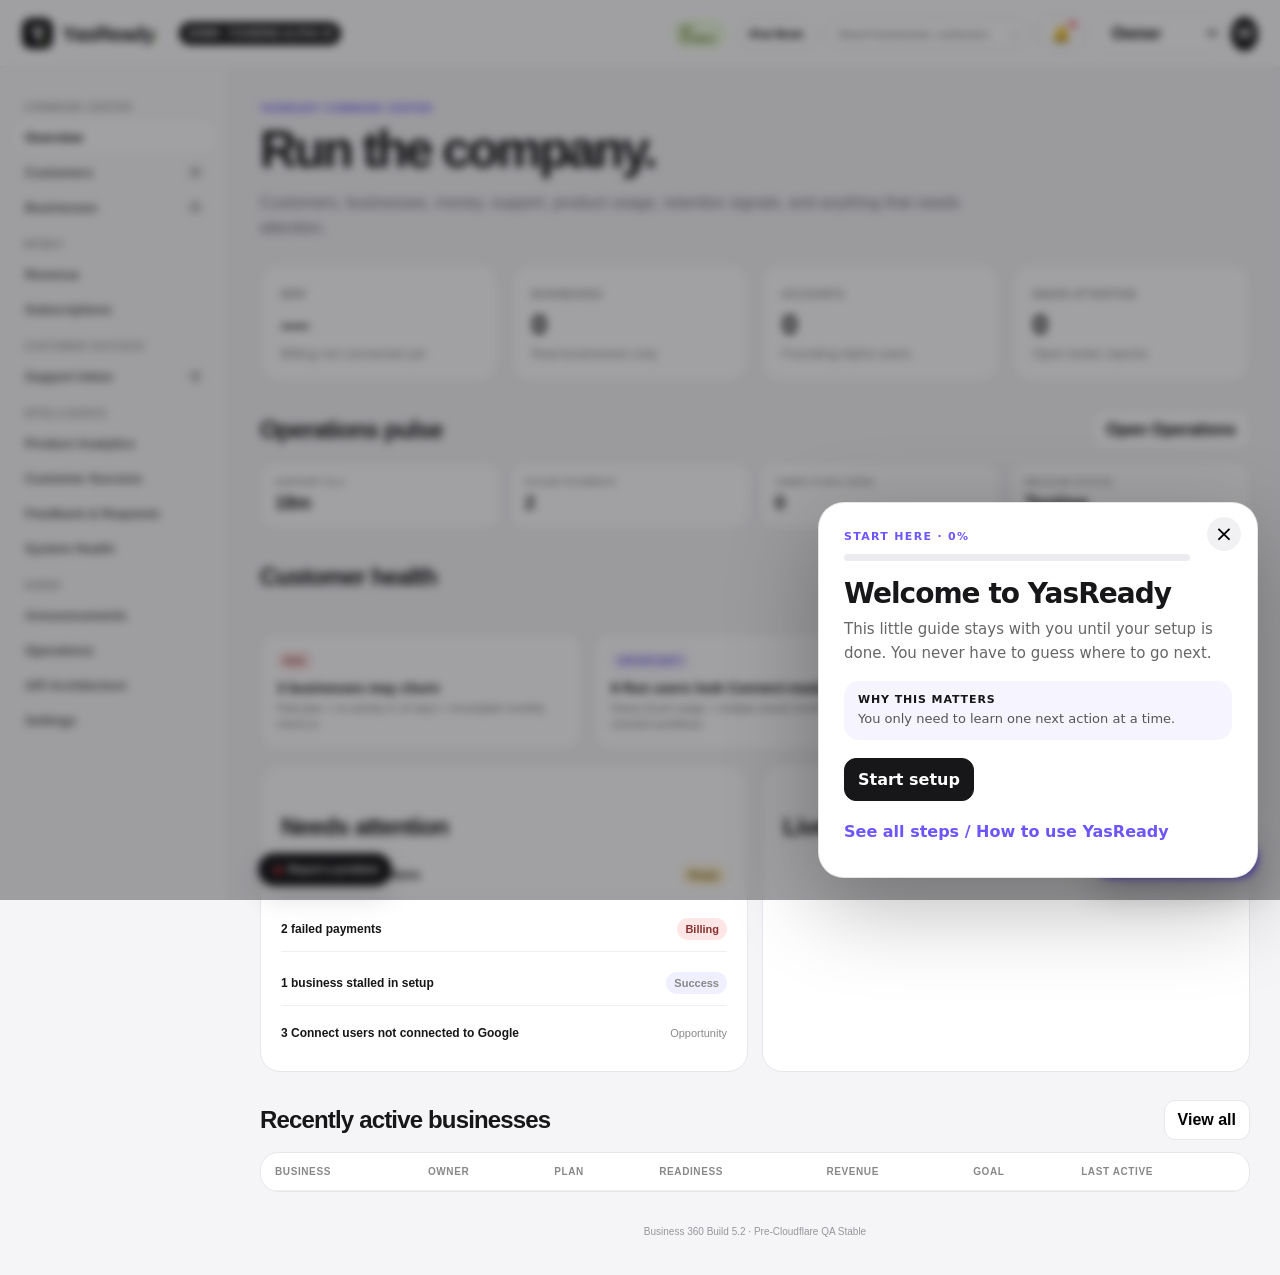
<file: index.html>
<!doctype html>
<html lang="en" data-yr-module="admin">
<head>
<meta charset="utf-8"><meta name="viewport" content="width=device-width,initial-scale=1">
<title>YasReady Admin — Business 360</title>
<link rel="icon" href="data:image/svg+xml,%3Csvg xmlns='http://www.w3.org/2000/svg' viewBox='0 0 64 64'%3E%3Crect width='64' height='64' rx='18' fill='%23171719'/%3E%3Cpath d='M16 15h9l7 12 7-12h9L36 35v14h-8V35z' fill='white'/%3E%3Ccircle cx='49' cy='48' r='5' fill='%23C6FF4A'/%3E%3C/svg%3E">
<style>
:root{--bg:#f5f5f7;--card:#fff;--ink:#171719;--muted:#77777f;--line:#e7e7eb;--accent:#6c55ff;--lime:#dfff7d;--good:#eaf8d7;--warn:#fff4d7;--bad:#ffe6e6}
*{box-sizing:border-box}body{margin:0;font-family:Inter,-apple-system,BlinkMacSystemFont,"SF Pro Display","Segoe UI",sans-serif;background:var(--bg);color:var(--ink)}
button,input,select,textarea{font:inherit}.hidden{display:none!important}.app{min-height:100vh}.top{height:68px;background:rgba(255,255,255,.88);backdrop-filter:blur(18px);border-bottom:1px solid var(--line);display:flex;align-items:center;padding:0 22px;position:sticky;top:0;z-index:20}
.brand{font-weight:900;letter-spacing:-.04em;font-size:21px;display:flex;align-items:center;gap:9px}.brandMark{width:31px;height:31px;border-radius:9px;background:#171719;display:grid;place-items:center;flex:0 0 auto}.brandMark svg{width:22px;height:22px;display:block}.brandWordDot{color:#a9ef38}.adminPill{margin-left:9px;font-size:10px;font-weight:900;background:#171719;color:white;padding:6px 8px;border-radius:999px}.topRight{margin-left:auto;display:flex;align-items:center;gap:10px}.avatar{width:34px;height:34px;border-radius:50%;background:#171719;color:#fff;display:grid;place-items:center;font-weight:900}
.layout{display:grid;grid-template-columns:230px minmax(0,1fr)}aside{padding:20px 14px;border-right:1px solid var(--line);min-height:calc(100vh - 68px);background:#fafafa;position:sticky;top:68px;height:calc(100vh - 68px)}
.navTitle{font-size:10px;text-transform:uppercase;letter-spacing:.08em;color:#999;font-weight:850;margin:14px 10px 7px}.nav button{width:100%;border:0;background:transparent;text-align:left;padding:10px 11px;border-radius:11px;color:#555;cursor:pointer;font-weight:700;font-size:13px}.nav button:hover,.nav button.active{background:#fff;color:#171719;box-shadow:0 1px 0 rgba(0,0,0,.05)}.nav .count{float:right;background:#eeeef1;padding:2px 6px;border-radius:999px;font-size:10px}
main{padding:30px;max-width:1500px;width:100%;margin:auto}.eyebrow{font-size:10px;text-transform:uppercase;letter-spacing:.08em;font-weight:900;color:var(--accent)}h1{font-size:clamp(34px,4vw,54px);letter-spacing:-.055em;line-height:1;margin:8px 0 10px}h2{letter-spacing:-.035em}.sub{color:var(--muted);max-width:760px;line-height:1.55}
.grid4{display:grid;grid-template-columns:repeat(4,1fr);gap:12px;margin:22px 0}.metric,.card{background:var(--card);border:1px solid var(--line);border-radius:20px;padding:20px}.metric span{font-size:10px;text-transform:uppercase;letter-spacing:.07em;color:#888;font-weight:850}.metric strong{display:block;font-size:28px;margin-top:7px;letter-spacing:-.04em}.metric small{display:block;color:#888;margin-top:5px}
.grid2{display:grid;grid-template-columns:1fr 1fr;gap:14px}.grid3{display:grid;grid-template-columns:repeat(3,1fr);gap:14px}.sectionHead{display:flex;justify-content:space-between;align-items:center;gap:12px;margin:28px 0 12px}.sectionHead h2{margin:0}.btn{border:0;border-radius:11px;padding:10px 13px;font-weight:800;cursor:pointer}.primary{background:#171719;color:#fff}.secondary{background:#fff;border:1px solid var(--line)}.ghost{background:transparent;color:var(--accent)}
.tableWrap{overflow:auto;background:#fff;border:1px solid var(--line);border-radius:18px}.table{width:100%;border-collapse:collapse;min-width:780px}.table th,.table td{text-align:left;padding:13px 14px;border-bottom:1px solid #eee;font-size:12px}.table th{font-size:10px;text-transform:uppercase;letter-spacing:.06em;color:#888}.table tr:last-child td{border-bottom:0}.clickrow{cursor:pointer}.clickrow:hover{background:#fafafa}.pill{display:inline-flex;padding:5px 8px;border-radius:999px;font-size:10px;font-weight:850;background:#f0efff;color:#5c48dd}.pill.free{background:#eee;color:#555}.pill.good{background:var(--good);color:#4c6200}.pill.warn{background:var(--warn);color:#755d00}.pill.bad{background:var(--bad);color:#8a3131}
.search{display:flex;gap:8px}.search input,.field input,.field select,.field textarea{width:100%;border:1px solid #dddde2;border-radius:11px;padding:10px 11px;background:#fff}.search input{min-width:240px}
.progress{height:8px;background:#ededf0;border-radius:999px;overflow:hidden}.progress i{display:block;height:100%;background:#171719;border-radius:999px}.list{display:grid;gap:9px}.row{display:flex;justify-content:space-between;align-items:center;gap:14px;padding:11px 0;border-bottom:1px solid #eee}.row:last-child{border:0}.row strong{font-size:12px}.row span{font-size:11px;color:#888}
.inbox{display:grid;grid-template-columns:330px 1fr;background:#fff;border:1px solid var(--line);border-radius:20px;overflow:hidden;min-height:620px}.threads{border-right:1px solid var(--line);overflow:auto}.thread{padding:15px;border-bottom:1px solid #eee;cursor:pointer}.thread:hover,.thread.active{background:#f8f7ff}.thread strong{display:block;font-size:12px}.thread p{font-size:11px;color:#777;margin:5px 0}.thread small{color:#999}.chat{display:grid;grid-template-rows:auto 1fr auto}.chatHead{padding:16px;border-bottom:1px solid var(--line)}.messages{padding:20px;display:flex;flex-direction:column;gap:10px;overflow:auto}.bubble{max-width:75%;padding:11px 13px;border-radius:15px;background:#f0f0f2;font-size:12px;line-height:1.45}.bubble.admin{margin-left:auto;background:#171719;color:#fff}.composer{padding:14px;border-top:1px solid var(--line);display:grid;grid-template-columns:1fr auto;gap:8px}.composer textarea{resize:none;border:1px solid #ddd;border-radius:12px;padding:11px;min-height:54px}
.hero360{background:linear-gradient(145deg,#171719,#272532 65%,#38305d);color:#fff;border-radius:26px;padding:28px}.hero360 .sub{color:#bbb}.heroTop{display:flex;justify-content:space-between;gap:20px}.tabs{display:flex;gap:7px;flex-wrap:wrap;margin:18px 0}.tabs button{border:1px solid var(--line);background:#fff;padding:9px 11px;border-radius:999px;font-weight:800;font-size:11px;cursor:pointer}.tabs button.active{background:#171719;color:#fff;border-color:#171719}.note textarea{width:100%;min-height:100px;border:1px solid #ddd;border-radius:12px;padding:11px;resize:vertical}
.bar{display:grid;grid-template-columns:140px 1fr 50px;gap:10px;align-items:center;margin:10px 0}.bar label{font-size:11px;color:#666}.bar .track{height:9px;background:#eee;border-radius:999px;overflow:hidden}.bar .track i{display:block;height:100%;background:#171719}
.notice{background:#fffbea;border:1px solid #eee0aa;border-radius:14px;padding:13px;font-size:12px;color:#715e1e;line-height:1.5}
.mobileMenu{display:none}
@media(max-width:1050px){.grid4{grid-template-columns:1fr 1fr}.grid3{grid-template-columns:1fr 1fr}.layout{grid-template-columns:190px 1fr}.inbox{grid-template-columns:280px 1fr}}
@media(max-width:760px){.layout{display:block}aside{display:none}.mobileMenu{display:block}.grid4,.grid3,.grid2{grid-template-columns:1fr}main{padding:20px}.inbox{grid-template-columns:1fr}.threads{border-right:0;max-height:260px}.search input{min-width:0}.heroTop{display:block}.top .adminPill{display:none}}

/* === BUSINESS 360 BUILD 2 === */
.kpiStrip{display:grid;grid-template-columns:repeat(5,1fr);gap:10px;margin:18px 0}.kpiMini{background:#fff;border:1px solid var(--line);border-radius:16px;padding:15px}.kpiMini span{display:block;font-size:9px;text-transform:uppercase;letter-spacing:.07em;color:#8a8a90;font-weight:850}.kpiMini strong{display:block;font-size:20px;margin-top:6px;letter-spacing:-.035em}
.signalGrid{display:grid;grid-template-columns:repeat(3,1fr);gap:12px}.signal{border:1px solid var(--line);background:#fff;border-radius:17px;padding:16px}.signal .signalTag{display:inline-flex;font-size:9px;font-weight:900;padding:5px 7px;border-radius:999px}.signalTag.risk{background:#ffe7e7;color:#8b2f2f}.signalTag.good{background:#edf9d9;color:#4f6300}.signalTag.opp{background:#f1efff;color:#5943d7}.signal h3{font-size:14px;margin:9px 0 5px}.signal p{font-size:11px;color:#777;line-height:1.45;margin:0}
.drawerBack{position:fixed;inset:0;background:rgba(0,0,0,.35);z-index:60;display:flex;justify-content:flex-end}.drawer{width:min(620px,100%);height:100%;background:#f7f7f9;overflow:auto;padding:24px;box-shadow:-30px 0 80px rgba(0,0,0,.18)}.drawerTop{display:flex;justify-content:space-between;gap:14px;align-items:center}.drawerClose{border:0;background:#e9e9ed;border-radius:50%;width:36px;height:36px;font-size:18px}
.formGrid{display:grid;grid-template-columns:1fr 1fr;gap:11px}.field label{display:block;font-size:10px;text-transform:uppercase;letter-spacing:.06em;color:#85858b;font-weight:850;margin-bottom:6px}.field textarea{min-height:90px;resize:vertical}
.tagRow{display:flex;gap:7px;flex-wrap:wrap}.tag{border:1px solid #dddde2;background:#fff;border-radius:999px;padding:7px 9px;font-size:10px;font-weight:800}.tag.on{background:#171719;color:#fff;border-color:#171719}
.adminTasks{display:grid;gap:9px}.adminTask{display:grid;grid-template-columns:30px 1fr auto;gap:10px;align-items:center;border:1px solid #ededf0;border-radius:13px;padding:12px}.adminTask.done{opacity:.55}.adminTask button{width:28px;height:28px;border-radius:8px;border:1px solid #ddd;background:#fff}.adminTask.done strong{text-decoration:line-through}.adminTask small{color:#888}
.auditList{display:grid;gap:8px}.auditItem{display:grid;grid-template-columns:110px 1fr auto;gap:10px;align-items:start;border-bottom:1px solid #eee;padding:10px 0}.auditItem:last-child{border:0}.auditItem time,.auditItem span{font-size:10px;color:#888}.auditItem strong{font-size:11px}.auditActor{font-weight:850;color:#555!important}
.flagGrid{display:grid;grid-template-columns:repeat(2,1fr);gap:10px}.flagCard{border:1px solid #ededf0;border-radius:14px;padding:14px}.flagCard strong{font-size:12px;display:block}.flagCard span{font-size:10px;color:#888;display:block;margin-top:4px}.switch{margin-top:10px;display:flex;gap:7px}.switch button{border:1px solid #ddd;background:#fff;border-radius:999px;padding:6px 9px;font-size:10px;font-weight:850}.switch button.on{background:#171719;color:#fff}
.cohort{display:grid;grid-template-columns:120px repeat(6,1fr);gap:4px;align-items:stretch}.cohort>div{padding:9px;background:#fff;border:1px solid #eee;font-size:10px}.cohort .head{font-weight:850;background:#f1f1f3}.heat1{background:#f2f0ff!important}.heat2{background:#dfd9ff!important}.heat3{background:#bfb3ff!important}.heat4{background:#8f7cff!important;color:#fff}
.toolbar{display:flex;gap:8px;flex-wrap:wrap;align-items:center}.toolbar select,.toolbar input{border:1px solid #dddde2;background:#fff;border-radius:11px;padding:9px 10px;font-size:11px}.toolbar input{min-width:220px}
.timeline{display:grid;gap:9px}.timelineItem{display:grid;grid-template-columns:88px 1fr;gap:12px}.timelineItem time{font-size:10px;color:#999}.timelineItem strong{font-size:11px}.timelineItem span{display:block;font-size:10px;color:#888;margin-top:3px}
.roleGrid{display:grid;grid-template-columns:repeat(4,1fr);gap:10px}.roleCard{border:1px solid #ececef;border-radius:14px;padding:13px}.roleCard strong{font-size:12px}.roleCard ul{font-size:10px;color:#777;padding-left:16px;line-height:1.6}
@media(max-width:1000px){.kpiStrip{grid-template-columns:repeat(2,1fr)}.signalGrid,.roleGrid{grid-template-columns:1fr 1fr}.cohort{grid-template-columns:100px repeat(3,1fr)}.cohort .hideC{display:none}}
@media(max-width:650px){.kpiStrip,.signalGrid,.flagGrid,.roleGrid,.formGrid{grid-template-columns:1fr}.toolbar input{min-width:0;width:100%}.drawer{padding:18px}}


/* === BUSINESS 360 BUILD 3 === */
.healthScore{display:flex;align-items:center;gap:12px}.healthCircle{width:54px;height:54px;border-radius:50%;display:grid;place-items:center;background:conic-gradient(#6c55ff var(--deg),#ececf0 0);position:relative}.healthCircle:after{content:"";position:absolute;inset:6px;background:#fff;border-radius:50%}.healthCircle strong{position:relative;z-index:1;font-size:12px}.healthCopy strong{display:block;font-size:12px}.healthCopy span{font-size:10px;color:#888}
.lifecycle{display:grid;grid-template-columns:repeat(5,1fr);gap:8px}.stage{background:#fff;border:1px solid #ececef;border-radius:14px;padding:13px}.stage span{display:block;font-size:9px;text-transform:uppercase;letter-spacing:.06em;color:#888;font-weight:850}.stage strong{display:block;font-size:19px;margin-top:6px}.stage small{color:#888}
.slaGrid{display:grid;grid-template-columns:repeat(4,1fr);gap:10px}.sla{border:1px solid #ededf0;border-radius:14px;padding:14px;background:#fff}.sla span{display:block;font-size:9px;text-transform:uppercase;letter-spacing:.06em;color:#888;font-weight:850}.sla strong{display:block;font-size:20px;margin-top:6px}
.requestGrid{display:grid;grid-template-columns:repeat(3,1fr);gap:10px}.request{border:1px solid #ededf0;border-radius:15px;padding:14px;background:#fff}.request h3{font-size:13px;margin:7px 0}.request p{font-size:10px;color:#777;line-height:1.45}.votes{display:inline-flex;padding:5px 7px;border-radius:999px;background:#f1efff;color:#5c49db;font-size:9px;font-weight:900}
.announceCard{border:1px solid #ededf0;border-radius:15px;padding:14px}.announceCard strong{display:block;font-size:12px}.announceCard span{font-size:10px;color:#888}.announceCard textarea{width:100%;min-height:80px;border:1px solid #ddd;border-radius:11px;padding:10px;margin-top:9px;resize:vertical}
.apiGrid{display:grid;grid-template-columns:repeat(2,1fr);gap:12px}.apiCard{background:#171719;color:#fff;border-radius:17px;padding:16px}.apiCard span{display:block;font-size:9px;color:#b7b7bd;text-transform:uppercase;letter-spacing:.07em;font-weight:850}.apiCard strong{display:block;font-size:15px;margin:6px 0}.apiCard code{font-size:10px;color:#dfff7d;word-break:break-all}
.dunningList{display:grid;gap:9px}.dunningRow{display:grid;grid-template-columns:1fr auto auto;gap:10px;align-items:center;border:1px solid #ededf0;border-radius:13px;padding:12px}.dunningRow strong{display:block;font-size:11px}.dunningRow span{display:block;font-size:10px;color:#888}.attempt{font-size:9px;font-weight:900;padding:5px 7px;border-radius:999px;background:#fff0d2;color:#765d00}
.teamGrid{display:grid;grid-template-columns:repeat(4,1fr);gap:10px}.teamCard{border:1px solid #ececef;border-radius:14px;padding:14px;background:#fff}.teamCard strong{display:block;font-size:12px}.teamCard span{display:block;font-size:10px;color:#888;margin-top:3px}
.savedViewBar{display:flex;gap:7px;flex-wrap:wrap;margin:12px 0}.savedViewBar button{border:1px solid #dddde2;background:#fff;border-radius:999px;padding:7px 9px;font-size:10px;font-weight:850}.savedViewBar button.active{background:#171719;color:#fff}
.feedbackRow{display:grid;grid-template-columns:1fr 100px 110px;gap:10px;align-items:center;padding:11px 0;border-bottom:1px solid #eee}.feedbackRow:last-child{border:0}.feedbackRow strong{font-size:11px}.feedbackRow span{font-size:10px;color:#888}
@media(max-width:1000px){.lifecycle,.slaGrid,.teamGrid{grid-template-columns:repeat(2,1fr)}.requestGrid,.apiGrid{grid-template-columns:1fr}}
@media(max-width:650px){.lifecycle,.slaGrid,.teamGrid{grid-template-columns:1fr}.feedbackRow,.dunningRow{grid-template-columns:1fr}.requestGrid{grid-template-columns:1fr}}


/* === BUSINESS 360 BUILD 4 === */
/* Fix health score circles: fixed square sizing + no shrink + true circular ring */
.healthScore{display:grid;grid-template-columns:58px minmax(0,1fr);gap:12px;align-items:center;min-width:0}
.healthCircle{
  --score:50;
  width:58px!important;height:58px!important;min-width:58px!important;min-height:58px!important;
  aspect-ratio:1/1!important;flex:0 0 58px!important;border-radius:50%!important;
  display:grid!important;place-items:center!important;position:relative!important;overflow:hidden!important;
  background:conic-gradient(#6c55ff calc(var(--score)*1%),#e9e9ee 0)!important;
}
.healthCircle:after{content:"";position:absolute!important;inset:7px!important;background:#fff!important;border-radius:50%!important}
.healthCircle strong{position:relative!important;z-index:2!important;font-size:12px!important;line-height:1!important;white-space:nowrap!important}
.healthCopy{min-width:0}.healthCopy strong{overflow:hidden;text-overflow:ellipsis;white-space:normal;line-height:1.15}
.kpiStrip{align-items:stretch}.kpiMini{min-width:0;overflow:hidden}

/* Build 4 */
.globalSearch{position:relative;min-width:300px}.globalSearch input{width:100%;border:1px solid #dddde2;background:#fff;border-radius:11px;padding:9px 34px 9px 11px;font-size:11px}.searchIcon{position:absolute;right:10px;top:8px;color:#888;font-size:13px}
.commandBackdrop{position:fixed;inset:0;background:rgba(0,0,0,.36);z-index:100;display:grid;place-items:start center;padding-top:10vh}.commandBox{width:min(680px,calc(100% - 30px));background:#fff;border-radius:20px;box-shadow:0 30px 90px rgba(0,0,0,.25);overflow:hidden}.commandBox input{width:100%;border:0;border-bottom:1px solid #eee;padding:17px 18px;font-size:16px;outline:none}.commandResults{max-height:420px;overflow:auto;padding:8px}.commandItem{display:grid;grid-template-columns:34px 1fr auto;gap:11px;align-items:center;padding:11px;border-radius:12px;cursor:pointer}.commandItem:hover,.commandItem.active{background:#f5f4ff}.commandIcon{width:30px;height:30px;border-radius:9px;background:#f0efff;display:grid;place-items:center}.commandItem strong{display:block;font-size:12px}.commandItem span{display:block;color:#888;font-size:10px;margin-top:2px}.kbd{font-size:9px;border:1px solid #ddd;border-bottom-width:2px;border-radius:6px;padding:3px 5px;color:#777;background:#fafafa}
.notifyBtn{position:relative;border:1px solid #dddde2;background:#fff;border-radius:11px;padding:9px 11px;cursor:pointer}.notifyDot{position:absolute;width:7px;height:7px;background:#ff5757;border-radius:50%;right:6px;top:6px}.notifyPanel{position:fixed;right:18px;top:76px;width:min(390px,calc(100% - 36px));background:#fff;border:1px solid var(--line);border-radius:18px;box-shadow:0 24px 70px rgba(0,0,0,.18);z-index:80;padding:14px}.notifyPanel h3{margin:4px 0 10px}.noticeItem{display:grid;grid-template-columns:30px 1fr;gap:10px;padding:10px;border-radius:11px}.noticeItem:hover{background:#fafafa}.noticeItem strong{font-size:11px;display:block}.noticeItem span{font-size:10px;color:#888;display:block;margin-top:3px}
.bulkBar{display:flex;gap:8px;align-items:center;flex-wrap:wrap;background:#171719;color:#fff;border-radius:14px;padding:10px 12px;margin:10px 0}.bulkBar select,.bulkBar button{border:0;border-radius:9px;padding:7px 9px;font-size:10px}.bulkBar button{background:#fff;font-weight:850}.bulkBar span{font-size:10px;color:#bbb}
.segmentCard{background:#fff;border:1px solid #ececef;border-radius:15px;padding:14px}.segmentCard strong{display:block;font-size:13px}.segmentCard span{font-size:10px;color:#888}.segmentCard button{margin-top:9px}
.opsGrid{display:grid;grid-template-columns:repeat(4,1fr);gap:10px}.opsCard{background:#fff;border:1px solid #ececef;border-radius:15px;padding:14px}.opsCard span{display:block;font-size:9px;text-transform:uppercase;letter-spacing:.06em;color:#888;font-weight:850}.opsCard strong{display:block;font-size:18px;margin-top:6px}
.releaseCard{border:1px solid #ececef;border-radius:15px;padding:15px;background:#fff}.releaseCard strong{display:block;font-size:12px}.releaseCard p{font-size:10px;color:#777;line-height:1.45}.releaseActions{display:flex;gap:7px;flex-wrap:wrap;margin-top:10px}
.macroGrid{display:grid;grid-template-columns:repeat(2,1fr);gap:10px}.macro{border:1px solid #ececef;border-radius:14px;padding:13px}.macro strong{font-size:11px}.macro p{font-size:10px;color:#777}.macro button{margin-top:6px}
@media(max-width:1000px){.opsGrid{grid-template-columns:repeat(2,1fr)}.globalSearch{min-width:200px}}
@media(max-width:760px){.globalSearch{display:none}.opsGrid,.macroGrid{grid-template-columns:1fr}.healthScore{grid-template-columns:58px 1fr}}


/* === BUSINESS 360 BUILD 5 — API READY ARCHITECTURE === */
.statePanel{background:#fff;border:1px solid var(--line);border-radius:18px;padding:22px;margin:14px 0}.statePanel h3{margin:5px 0 8px}.statePanel p{color:#777;font-size:12px;line-height:1.5}.stateActions{display:flex;gap:8px;flex-wrap:wrap;margin-top:12px}
.skeleton{position:relative;overflow:hidden;background:#ececf0;border-radius:10px;height:14px}.skeleton:after{content:"";position:absolute;inset:0;transform:translateX(-100%);background:linear-gradient(90deg,transparent,rgba(255,255,255,.7),transparent);animation:shimmer 1.2s infinite}@keyframes shimmer{100%{transform:translateX(100%)}}
.contractGrid{display:grid;grid-template-columns:280px minmax(0,1fr);gap:14px}.contractNav{background:#fff;border:1px solid var(--line);border-radius:18px;padding:10px;height:max-content}.contractNav button{width:100%;text-align:left;border:0;background:transparent;border-radius:10px;padding:10px;font-size:11px;font-weight:800;cursor:pointer}.contractNav button.active,.contractNav button:hover{background:#f3f1ff}.jsonPanel{background:#111216;color:#d7d7dc;border-radius:18px;padding:18px;overflow:auto;min-height:480px}.jsonPanel pre{margin:0;font-size:11px;line-height:1.55;white-space:pre-wrap;word-break:break-word}.jsonKey{color:#b8aaff}.jsonStr{color:#dfff7d}.jsonNum{color:#ffd47b}.jsonBool{color:#7ddfff}
.apiMap{display:grid;grid-template-columns:repeat(3,1fr);gap:10px}.apiMapCard{border:1px solid #ececef;background:#fff;border-radius:15px;padding:14px}.apiMapCard span{display:block;font-size:9px;text-transform:uppercase;letter-spacing:.07em;color:#888;font-weight:850}.apiMapCard strong{display:block;font-size:12px;margin:6px 0}.apiMapCard code{font-size:10px;color:#5b48d9}
.permissionMatrix{overflow:auto}.permissionMatrix table{width:100%;border-collapse:collapse;min-width:720px}.permissionMatrix th,.permissionMatrix td{border-bottom:1px solid #eee;padding:10px;text-align:center;font-size:10px}.permissionMatrix th:first-child,.permissionMatrix td:first-child{text-align:left}.permYes{color:#4b6500;font-weight:900}.permNo{color:#aaa}.permLimited{color:#7a5f00;font-weight:850}
.modeBar{display:flex;gap:7px;flex-wrap:wrap;margin:12px 0}.modeBar button{border:1px solid #ddd;background:#fff;border-radius:999px;padding:7px 9px;font-size:10px;font-weight:850}.modeBar button.active{background:#171719;color:#fff}
.offlineBanner{background:#fff2d8;border:1px solid #efd89e;color:#6f5512;padding:10px 14px;font-size:11px;font-weight:800;display:none}.offlineBanner.show{display:block}
.apiBadge{display:inline-flex;padding:5px 7px;border-radius:999px;background:#f1efff;color:#5d49dc;font-size:9px;font-weight:900}
.roleLock{opacity:.45;pointer-events:none;filter:grayscale(.2)}
.mutationNote{font-size:10px;color:#888;margin-top:7px}
@media(max-width:900px){.contractGrid{grid-template-columns:1fr}.apiMap{grid-template-columns:1fr 1fr}}
@media(max-width:620px){.apiMap{grid-template-columns:1fr}}


/* === BUSINESS 360 BUILD 5.1 — BROWSER / IPAD COMMAND CENTER === */
.modeToggle{border:1px solid #dddde2;background:#fff;border-radius:11px;padding:9px 11px;font-size:11px;font-weight:850;cursor:pointer;white-space:nowrap}
.modeToggle.active{background:#171719;color:#fff;border-color:#171719}
.ipadHint{display:none}

/* General touch-safe behavior */
body.ipadMode button,body.ipadMode select,body.ipadMode input,body.ipadMode textarea{touch-action:manipulation}
body.ipadMode button{min-height:44px}
body.ipadMode .btn{padding:12px 14px}
body.ipadMode .top{height:74px;padding:0 18px}
body.ipadMode .layout{grid-template-columns:190px minmax(0,1fr)}
body.ipadMode aside{top:74px;height:calc(100vh - 74px);padding-top:14px}
body.ipadMode main{padding:22px 24px;max-width:none}
body.ipadMode .nav button{padding:13px 12px;font-size:13px}
body.ipadMode .metric,body.ipadMode .card{border-radius:18px;padding:18px}
body.ipadMode .grid4{grid-template-columns:repeat(2,1fr)}
body.ipadMode .grid3{grid-template-columns:repeat(2,1fr)}
body.ipadMode .kpiStrip{grid-template-columns:repeat(2,1fr)}
body.ipadMode .healthCircle{width:62px!important;height:62px!important;min-width:62px!important;min-height:62px!important}
body.ipadMode .healthScore{grid-template-columns:62px minmax(0,1fr)}
body.ipadMode .toolbar{gap:10px}
body.ipadMode .toolbar input,body.ipadMode .toolbar select{min-height:44px;font-size:13px}
body.ipadMode .search input{min-height:44px}
body.ipadMode .savedViewBar button{padding:10px 12px;min-height:44px}
body.ipadMode .tabs button{padding:11px 13px;min-height:44px}
body.ipadMode .row{padding:14px 0}
body.ipadMode .table th,body.ipadMode .table td{padding:15px 14px;font-size:13px}
body.ipadMode .pill{padding:7px 9px}
body.ipadMode .commandItem{padding:14px}
body.ipadMode .globalSearch{display:none}
body.ipadMode .ipadHint{display:inline-flex;padding:6px 8px;background:#f1efff;color:#5d49dc;border-radius:999px;font-size:9px;font-weight:900}

/* iPad Support Command Desk */
body.ipadMode .inbox{
  display:grid;
  grid-template-columns:260px minmax(0,1fr) 290px;
  min-height:calc(100vh - 180px);
}
body.ipadMode .threads{border-right:1px solid var(--line);max-height:none}
body.ipadMode .thread{padding:16px}
body.ipadMode .chat{min-width:0}
body.ipadMode .messages{padding:18px}
body.ipadMode .bubble{max-width:82%;font-size:13px;padding:12px 14px}
body.ipadMode .composer{grid-template-columns:minmax(0,1fr) auto;padding:12px;position:sticky;bottom:0;background:#fff}
body.ipadMode .composer textarea{font-size:16px;min-height:58px}
body.ipadMode .supportContextPane{display:block!important;border-left:1px solid var(--line);background:#fafafa;padding:16px;overflow:auto}
.supportContextPane{display:none}
.contextMini{background:#fff;border:1px solid #e8e8ec;border-radius:14px;padding:13px;margin-bottom:10px}
.contextMini span{display:block;font-size:9px;color:#888;text-transform:uppercase;letter-spacing:.06em;font-weight:850}
.contextMini strong{display:block;font-size:15px;margin-top:5px}

/* iPad top action dock */
.ipadDock{display:none}
body.ipadMode .ipadDock{
  display:flex;
  position:sticky;
  top:74px;
  z-index:15;
  gap:8px;
  padding:10px 18px;
  margin:-22px -24px 18px;
  background:rgba(245,245,247,.94);
  backdrop-filter:blur(18px);
  border-bottom:1px solid #e3e3e7;
  overflow:auto;
}
body.ipadMode .ipadDock button{
  white-space:nowrap;border:1px solid #ddd;background:#fff;border-radius:999px;padding:10px 12px;font-size:11px;font-weight:850
}
body.ipadMode .ipadDock button.attn{background:#171719;color:#fff;border-color:#171719}

/* Portrait iPad */
@media (max-width:900px){
  body.ipadMode .layout{grid-template-columns:1fr}
  body.ipadMode aside{display:none}
  body.ipadMode main{padding:18px}
  body.ipadMode .ipadDock{top:74px;margin:-18px -18px 16px;padding-left:14px;padding-right:14px}
  body.ipadMode .inbox{grid-template-columns:220px minmax(0,1fr)}
  body.ipadMode .supportContextPane{display:none!important}
  body.ipadMode .grid4,body.ipadMode .grid3,body.ipadMode .kpiStrip{grid-template-columns:1fr 1fr}
}
@media (max-width:650px){
  body.ipadMode .grid4,body.ipadMode .grid3,body.ipadMode .kpiStrip{grid-template-columns:1fr}
  body.ipadMode .inbox{grid-template-columns:1fr}
  body.ipadMode .threads{max-height:260px;border-right:0;border-bottom:1px solid var(--line)}
}

/* Prevent hover-only affordance dependence in iPad mode */
body.ipadMode .clickrow{cursor:pointer}
body.ipadMode .clickrow:active,body.ipadMode .thread:active,body.ipadMode .commandItem:active{background:#f2f0ff}


/* === BUSINESS 360 BUILD 5.2 — PRE-CLOUDFLARE QA HARDENING === */
:root{--safe-bottom:env(safe-area-inset-bottom,0px);--safe-top:env(safe-area-inset-top,0px)}
body{min-width:320px}
button,input,select,textarea{max-width:100%}
button:focus-visible,input:focus-visible,select:focus-visible,textarea:focus-visible{outline:3px solid rgba(108,85,255,.28);outline-offset:2px}
.tableWrap{-webkit-overflow-scrolling:touch}
.card,.metric,.statePanel,.apiMapCard,.releaseCard,.macro,.request,.teamCard,.flagCard{min-width:0}
.metric strong,.kpiMini strong,.opsCard strong,.sub,td,th,.row span,.row strong{overflow-wrap:anywhere}
.qaFooter{margin:34px 0 8px;color:#96969c;font-size:10px;text-align:center}
.adminModeBadge{display:inline-flex;padding:5px 7px;border-radius:999px;background:#eefbe0;color:#476000;font-size:9px;font-weight:900}
.roleWarning{background:#fff2db;border:1px solid #ead39c;border-radius:12px;padding:10px 12px;font-size:10px;color:#6f5515;margin-bottom:10px}
.emptyAction{margin-top:12px}
body.ipadMode .composer{padding-bottom:calc(14px + var(--safe-bottom))}
body.ipadMode .ipadDock{padding-bottom:calc(10px + var(--safe-bottom))}
@media(max-width:520px){.top{padding-left:12px;padding-right:12px}.brand{font-size:18px}#roleSelect{max-width:110px}.avatar{display:none}main{padding:14px}.metric strong{font-size:23px}}


/* === FOUNDING ALPHA U4 — UX HARDENING === */
.top{min-width:0;gap:12px}
.brand,.topRight{min-width:0}
.topRight{overflow:hidden}
.globalSearch{flex:1 1 260px;min-width:150px;max-width:360px}
.globalSearch input{width:100%}
.adminPill{white-space:nowrap}
#roleSelect{flex:0 0 auto}
#yrPlatformBar{pointer-events:auto}
.yrLiveFeedback{margin-top:16px}
.yrLiveFeedbackHead{display:flex;justify-content:space-between;align-items:end;gap:12px;margin-bottom:10px}
.yrLiveFeedbackList{display:grid;gap:8px}
.yrLiveFeedbackCard{padding:14px;border:1px solid #e5e5e9;border-radius:14px;background:#fff;min-width:0}
.yrLiveFeedbackTop{display:flex;justify-content:space-between;gap:10px;align-items:flex-start}
.yrLiveFeedbackActions{display:flex;gap:7px;align-items:center;flex-wrap:wrap;justify-content:flex-end}
.yrLiveFeedbackCard p{white-space:pre-wrap;overflow-wrap:anywhere;margin:11px 0 8px}
.yrDeleteFeedback{border:1px solid #f0c9cf!important;background:#fff4f5!important;color:#a52a42!important}
@media(max-width:1180px){
  .adminPill{display:none}
  .ipadHint{display:none!important}
  .globalSearch{max-width:280px}
}
@media(max-width:980px){
  .top{padding-left:12px;padding-right:12px}
  .globalSearch{display:none}
  .modeToggle{display:none}
  .topRight{gap:7px}
  .layout{grid-template-columns:190px minmax(0,1fr)}
  aside{width:auto}
}
@media(max-width:760px){
  .top{height:auto;min-height:64px;padding:8px 10px;flex-wrap:nowrap}
  .brand{font-size:17px}
  .brandMark{width:38px;height:38px}
  .adminModeBadge{display:none}
  #roleSelect{max-width:96px}
  .layout{display:block}
  aside{position:static!important;width:auto!important;height:auto!important;padding:8px!important;border-right:0!important;border-bottom:1px solid var(--line)}
  .nav{display:flex!important;overflow-x:auto;gap:5px;padding-bottom:4px;scrollbar-width:none}
  .nav::-webkit-scrollbar{display:none}
  .navTitle{display:none}
  .nav button{flex:0 0 auto;white-space:nowrap;padding:9px 11px!important}
  main{padding:14px!important}
  .grid4,.grid3,.grid2,.kpiStrip{grid-template-columns:1fr!important}
  .yrLiveFeedbackTop{display:block}
  .yrLiveFeedbackActions{justify-content:flex-start;margin-top:9px}
}
</style>
<script src="yasready-cloud-config.js"></script><script src="yasready-cloud-client.js"></script><script src="yasready-platform-shell.js"></script><link rel="stylesheet" href="yasready-guided-setup.css?v=6.0">
</head>
<body><div class="app">
<div id="offlineBanner" class="offlineBanner">Offline simulation active — live YasReady data is unavailable.</div><header class="top"><div class="brand"><span class="brandMark" aria-hidden="true"><svg viewBox="0 0 64 64"><path d="M12 10h12l8 15 8-15h12L37 36v17H27V36z" fill="white"/><circle cx="50" cy="49" r="5.5" fill="#C6FF4A"/></svg></span><span>YasReady<span class="brandWordDot">.</span></span></div><div class="adminPill">ADMIN · FOUNDING ALPHA U5</div>
<div class="topRight"><span class="adminModeBadge">QA STABLE</span><span class="ipadHint">IPAD COMMAND CENTER</span><button class="modeToggle" id="ipadModeToggle">iPad Mode</button><div class="globalSearch"><input id="globalSearchInput" placeholder="Search businesses, customers, support…  ⌘K"><span class="searchIcon">⌕</span></div><button class="notifyBtn" id="notifyBtn">🔔<span class="notifyDot"></span></button><select id="roleSelect" class="secondary btn"><option>Owner</option><option>Admin</option><option>Support</option><option>Read Only</option></select><div class="avatar">W</div></div></header>
<div id="notifyPanel" class="notifyPanel hidden"></div>
<div id="commandBackdrop" class="commandBackdrop hidden"><div class="commandBox"><input id="commandInput" placeholder="Jump anywhere in YasReady Admin…"><div id="commandResults" class="commandResults"></div></div></div><div class="layout"><aside><div class="nav">
<div class="navTitle">Command Center</div>
<button data-view="overview" class="active">Overview</button><button data-view="customers">Customers <span class="count">0</span></button><button data-view="businesses">Businesses <span class="count">0</span></button>
<div class="navTitle">Money</div><button data-view="revenue">Revenue</button><button data-view="subscriptions">Subscriptions</button>
<div class="navTitle">Customer Success</div><button data-view="support">Support Inbox <span class="count">4</span></button>
<div class="navTitle">Intelligence</div><button data-view="analytics">Product Analytics</button><button data-view="success">Customer Success</button><button data-view="feedback">Feedback & Requests</button><button data-view="health">System Health</button>
<div class="navTitle">Admin</div><button data-view="content">Announcements</button><button data-view="operations">Operations</button><button data-view="architecture">API Architecture</button><button data-view="settings">Settings</button>
</div></aside><main><div id="ipadDock" class="ipadDock"><button class="attn" data-dock="overview">Needs Attention</button><button data-dock="support">Support</button><button data-dock="businesses">Businesses</button><button data-dock="revenue">Revenue</button><button data-dock="success">Customer Success</button><button data-dock="operations">Operations</button></div><div id="content"></div><div class="qaFooter">Business 360 Build 5.2 · Pre-Cloudflare QA Stable</div></main></div></div>
<script>
const money=n=>new Intl.NumberFormat("en-US",{style:"currency",currency:"USD",maximumFractionDigits:0}).format(n);
const plans={free:"Free",run:"$9.99 Run",connect:"$19.99 Connect"};
const businesses=[];
const threads=[
{id:1,biz:1,name:"William · YasReady",subject:"Why is my gross margin different?",status:"New",time:"8m",messages:[["customer","My gross margin looks different than the number I expected. Can you tell me what YasReady is using?"],["admin","Absolutely — I can see the pricing and direct-cost inputs attached to this business. I’m checking the calculation with you."]]},
{id:2,biz:3,name:"Andre · ",subject:"Revenue goal question",status:"Waiting on us",time:"31m",messages:[["customer","Should my monthly revenue goal include tips?" ]]},
{id:3,biz:4,name:"Rina ·  Co.",subject:"Where do I add delivery cost?",status:"New",time:"1h",messages:[["customer","I charge delivery sometimes. Is that an expense or part of the offer?"]]},
{id:4,biz:6,name:"Daniel · ",subject:"Can I change my launch date?",status:"Waiting on us",time:"3h",messages:[["customer","I need to move the launch date. Where do I edit it?"]]}
];
const events=[];
let current="overview", selectedBiz=businesses[0], selectedThread=threads[0];

const adminState=JSON.parse(localStorage.getItem("yasready_admin_b360_build2")||'{"notes":{},"tags":{},"tasks":[],"flags":{"googleConnectPreview":true,"founderTierSimulator":true,"supportChat":true,"excelExport":true},"audit":[]}');
function saveAdmin(){localStorage.setItem("yasready_admin_b360_build2",JSON.stringify(adminState))}

/* ============================================================
   BUSINESS 360 BUILD 5 — ADMIN API ABSTRACTION
   UI code should consume AdminAPI rather than caring where data lives.
   Today: local mock adapter. Later: Cloudflare fetch adapter.
   ============================================================ */
const API_MODE_KEY="yasready_admin_api_mode";
let apiMode=localStorage.getItem(API_MODE_KEY)||"mock";
let apiState={latency:120,failNext:false,offline:false};

const AdminAPI={
  async wait(){if(apiState.offline)throw new Error("OFFLINE");await new Promise(r=>setTimeout(r,apiState.latency));if(apiState.failNext){apiState.failNext=false;throw new Error("SIMULATED_API_FAILURE")}},
  async getOverview(){await this.wait();try{return await YasReadyCloud.api('/v1/admin/overview')}catch{return {mrr:null,businesses:0,accounts:0,workspaces:0,paidConversion:null,needsAttention:0}}},
  async getBusinesses(){await this.wait();try{const d=await YasReadyCloud.api('/v1/admin/businesses');return d.items||[]}catch{return []}},
  async getBusiness360(id){await this.wait();const b=businesses.find(x=>x.id==id);if(!b)throw new Error("NOT_FOUND");return structuredClone(b)},
  async getCustomers(){await this.wait();return structuredClone(businesses)},
  async getRevenue(){await this.wait();return {mrr:null,arr:null,arpu:null,failed:null,transactions:[]}},
  async getSubscriptions(){await this.wait();return {free:88,run:24,connect:16,churn:2.1}},
  async getSupportThreads(){await this.wait();return structuredClone(threads)},
  async sendSupportReply(threadId,text){await this.wait();const t=threads.find(x=>x.id==threadId);if(!t)throw new Error("NOT_FOUND");t.messages.push(["admin",text]);t.status="Waiting on customer";return structuredClone(t)},
  async resolveSupportThread(threadId){await this.wait();const t=threads.find(x=>x.id==threadId);if(!t)throw new Error("NOT_FOUND");t.status="Resolved";return structuredClone(t)},
  async getAnalytics(){await this.wait();return {onboarding:82,monthlyCheckin:47,todayUsage:63,kpiEngagement:71}},
  async getCustomerSuccess(){await this.wait();return {healthy:91,watch:25,atRisk:12,expansionReady:8}},
  async getFeedback(){await this.wait();return structuredClone(adminState.feedback)},
  async getAnnouncements(){await this.wait();return structuredClone(adminState.announcements)},
  async getOperations(){await this.wait();return {tasks:structuredClone(adminState.tasks),releases:structuredClone(adminState.releases),macros:structuredClone(adminState.supportMacros)}},
  async updateAdminNote(businessId,note){await this.wait();adminState.notes[businessId]=note;saveAdmin();return {ok:true}},
  async updateFeatureFlag(key,value){await this.wait();adminState.flags[key]=value;saveAdmin();return {ok:true,key,value}},
  async getFeatureFlags(){await this.wait();return structuredClone(adminState.flags)},
  async getAudit(){await this.wait();return structuredClone(adminState.audit)},
  async getContract(){await this.wait();return buildDataContract()}
};
function setApiMode(mode){if(!["mock","slow","offline"].includes(mode))mode="mock";apiMode=mode;localStorage.setItem(API_MODE_KEY,mode);apiState.offline=mode==="offline";document.getElementById("offlineBanner")?.classList.toggle("show",apiState.offline)}
function simulateNextApiFailure(){apiState.failNext=true}
function renderLoading(title="Loading YasReady Admin…"){content.innerHTML=`<div class="statePanel"><span class="eyebrow">AdminAPI</span><h3>${title}</h3><div style="display:grid;gap:10px;margin-top:16px"><div class="skeleton" style="width:42%"></div><div class="skeleton" style="width:88%"></div><div class="skeleton" style="width:72%"></div><div class="skeleton" style="width:93%"></div></div></div>`}
function renderApiError(err,retryView){const offline=String(err?.message||err).includes("OFFLINE");content.innerHTML=`<div class="statePanel"><span class="eyebrow">${offline?"Offline":"AdminAPI error"}</span><h3>${offline?"YasReady Admin can't reach the data layer.":"Something went wrong loading this admin view."}</h3><p>${offline?"This is the exact kind of state the real Cloudflare-backed admin must handle gracefully.":"The simulated API returned an error. No admin data was destroyed."}</p><div class="stateActions"><button class="btn primary" id="retryApi">Retry</button><button class="btn secondary" data-jump="overview">Back to Overview</button></div></div>`;document.getElementById("retryApi").onclick=()=>navigate(retryView);bindJumps()}
function renderEmpty(title,copy,actionLabel="",actionView="overview"){return `<div class="statePanel"><span class="eyebrow">Nothing here yet</span><h3>${title}</h3><p>${copy}</p>${actionLabel?`<button class="btn secondary emptyAction" data-empty-go="${actionView}">${actionLabel}</button>`:""}</div>`}

adminState.savedViews=adminState.savedViews||["All Businesses","Churn Risk","Connect Ready","Needs Follow-up"];
adminState.announcements=adminState.announcements||[];
adminState.feedback=adminState.feedback||[];

adminState.supportMacros=adminState.supportMacros||[];
adminState.releases=adminState.releases||[];
adminState.dunning=adminState.dunning||[];
function audit(action,detail=""){adminState.audit.unshift({at:new Date().toISOString(),actor:document.getElementById("roleSelect")?.value||"Owner",action,detail});adminState.audit=adminState.audit.slice(0,100);saveAdmin()}
function csvDownload(name,rows){const esc=v=>`"${String(v??"").replace(/"/g,'""')}"`;const csv=rows.map(r=>r.map(esc).join(",")).join("\n");const blob=new Blob([csv],{type:"text/csv"});const a=document.createElement("a");a.href=URL.createObjectURL(blob);a.download=name;a.click();setTimeout(()=>URL.revokeObjectURL(a.href),400)}

const content=document.getElementById("content");
function metric(label,value,small=""){return `<div class="metric"><span>${label}</span><strong>${value}</strong><small>${small}</small></div>`}
function tableBiz(rows=businesses){return `<div class="tableWrap"><table class="table"><thead><tr><th>Business</th><th>Owner</th><th>Plan</th><th>Readiness</th><th>Revenue</th><th>Goal</th><th>Last active</th></tr></thead><tbody>${rows.map(b=>`<tr class="clickrow" data-biz="${b.id}"><td><strong>${b.name}</strong><br><small>${b.industry}</small></td><td>${b.owner}</td><td><span class="pill ${b.plan==="free"?"free":""}">${plans[b.plan]}</span></td><td>${b.ready}%</td><td>${money(b.revenue)}</td><td>${money(b.goal)}</td><td>${b.last}</td></tr>`).join("")}</tbody></table></div>`}
async function hydrateRealOverview(){
 const box=document.getElementById('realOverviewMetrics');if(!box||!window.YasReadyCloud)return;
 try{const d=await YasReadyCloud.api('/v1/admin/overview');box.innerHTML=metric("MRR","—","Billing not connected yet")+metric("Businesses",String(d.businesses||0),String(d.workspaces||0)+" module workspaces")+metric("Accounts",String(d.accounts||0),"Real Founding Alpha users")+metric("Needs attention",String(d.needsAttention||0),"Open tester reports");}catch(e){console.warn("Real overview unavailable",e)}
}
function overview(){content.innerHTML=`<span class="eyebrow">YasReady Command Center</span><h1>Run the company.</h1><p class="sub">Customers, businesses, money, support, product usage, retention signals, and anything that needs attention.</p>
<div class="grid4" id="realOverviewMetrics">${metric("MRR","—","Billing not connected yet")}${metric("Businesses","0","Real businesses only")}${metric("Accounts","0","Founding Alpha users")}${metric("Needs attention","0","Open tester reports")}</div>
<div class="sectionHead"><h2>Operations pulse</h2><button class="btn secondary" data-jump="operations">Open Operations</button></div>
<div class="opsGrid"><div class="opsCard"><span>Support SLA</span><strong>18m</strong></div><div class="opsCard"><span>Failed payments</span><strong>2</strong></div><div class="opsCard"><span>Admin tasks open</span><strong>${adminState.tasks.filter(t=>!t.done).length}</strong></div><div class="opsCard"><span>Release status</span><strong>Testing</strong></div></div>
<div class="sectionHead"><h2>Customer health</h2><button class="btn secondary" data-jump="success">Open Customer Success</button></div>
<div class="kpiStrip">
${businesses.slice(0,5).map(b=>{const h=Math.max(20,Math.min(98,Math.round((b.ready*.45)+(Math.min(100,b.revenue/b.goal*100)*.25)+((b.last==="Today"?100:b.last==="Yesterday"?80:50)*.15)+(b.kpis*10*.15))));return `<div class="kpiMini"><div class="healthScore"><div class="healthCircle" style="--score:${h}"><strong>${h}</strong></div><div class="healthCopy"><strong>${b.name}</strong><span>${h>=80?"Healthy":h>=60?"Watch":"At risk"}</span></div></div></div>`}).join("")}
</div>
<div class="signalGrid">
<div class="signal"><span class="signalTag risk">RISK</span><h3>3 businesses may churn</h3><p>Paid plan + no activity in 14 days + incomplete monthly check-in.</p></div>
<div class="signal"><span class="signalTag opp">OPPORTUNITY</span><h3>8 Run users look Connect-ready</h3><p>Heavy Excel usage + multiple actual months + Google-oriented workflows.</p></div>
<div class="signal"><span class="signalTag good">HEALTHY</span><h3>Today usage is climbing</h3><p>63% of active businesses used the Daily Business OS this week.</p></div>
</div>
<div class="grid2" style="margin-top:14px"><section class="card"><div class="sectionHead"><h2>Needs attention</h2></div><div class="list"><div class="row"><strong>4 support conversations</strong><span class="pill warn">Reply</span></div><div class="row"><strong>2 failed payments</strong><span class="pill bad">Billing</span></div><div class="row"><strong>1 business stalled in setup</strong><span class="pill">Success</span></div><div class="row"><strong>3 Connect users not connected to Google</strong><span>Opportunity</span></div></div></section>
<section class="card"><div class="sectionHead"><h2>Live activity</h2></div><div class="list">${events.map((e,i)=>`<div class="row"><strong>${e}</strong><span>${i*7+3}m ago</span></div>`).join("")}</div></section></div>
<div class="sectionHead"><h2>Recently active businesses</h2><button class="btn secondary" data-jump="businesses">View all</button></div>${tableBiz(businesses.slice(0,5))}`;bindRows()}
function businessesView(){content.innerHTML=`<span class="eyebrow">Businesses</span><h1>Every business.</h1><p class="sub">Filter, segment, export, and open Business 360 for the complete customer/business context.</p>
<div class="slaGrid"><div class="sla"><span>First response</span><strong>18m</strong></div><div class="sla"><span>Open threads</span><strong>4</strong></div><div class="sla"><span>Waiting on us</span><strong>3</strong></div><div class="sla"><span>Resolved 7d</span><strong>19</strong></div></div>
<div class="savedViewBar"><button class="active" data-saved="all">All Businesses</button><button data-saved="risk">Churn Risk</button><button data-saved="connect">Connect Ready</button><button data-saved="follow">Needs Follow-up</button></div>
<div class="sectionHead"><div class="toolbar"><input id="bizSearch" placeholder="Search business or owner…"><select id="planFilter"><option value="">All plans</option><option value="free">Free</option><option value="run">Run</option><option value="connect">Connect</option></select><select id="readyFilter"><option value="">All readiness</option><option value="80">80%+</option><option value="60">60%+</option><option value="under60">Under 60%</option></select></div><button class="btn secondary" id="exportBusinesses" data-requires="export">Export CSV</button></div><div class="bulkBar"><span>Bulk actions (mock)</span><select id="bulkAction"><option>Tag selected</option><option>Assign success owner</option><option>Export selected</option><option>Send announcement</option></select><button id="runBulk">Run action</button></div><div id="bizTable">${tableBiz()}</div>`;
const rerender=()=>{const q=document.getElementById("bizSearch").value.toLowerCase(),pf=document.getElementById("planFilter").value,rf=document.getElementById("readyFilter").value;let rows=businesses.filter(b=>(b.name+b.owner+b.email).toLowerCase().includes(q));if(pf)rows=rows.filter(b=>b.plan===pf);if(rf==="80")rows=rows.filter(b=>b.ready>=80);if(rf==="60")rows=rows.filter(b=>b.ready>=60);if(rf==="under60")rows=rows.filter(b=>b.ready<60);document.getElementById("bizTable").innerHTML=tableBiz(rows);bindRows()};["bizSearch","planFilter","readyFilter"].forEach(id=>document.getElementById(id).oninput=rerender);document.querySelectorAll("[data-saved]").forEach(v=>v.onclick=()=>{document.querySelectorAll("[data-saved]").forEach(x=>x.classList.remove("active"));v.classList.add("active");const key=v.dataset.saved;let rows=businesses;if(key==="risk")rows=businesses.filter(b=>b.ready<65||b.last.includes("days"));if(key==="connect")rows=businesses.filter(b=>b.plan==="run"&&b.kpis>=6);if(key==="follow")rows=businesses.filter(b=>b.support>0);document.getElementById("bizTable").innerHTML=tableBiz(rows);bindRows()});document.getElementById("runBulk").onclick=()=>{audit("Ran mock bulk action",document.getElementById("bulkAction").value);alert("Mock admin bulk action recorded in audit log.")};document.getElementById("exportBusinesses").onclick=()=>{csvDownload("yasready-businesses.csv",[["Business","Owner","Email","Plan","Readiness","Revenue","Goal","Last Active"],...businesses.map(b=>[b.name,b.owner,b.email,plans[b.plan],b.ready,b.revenue,b.goal,b.last])]);audit("Exported businesses CSV")};bindRows()}
function customers(){content.innerHTML=`<span class="eyebrow">Customers</span><h1>Customer CRM.</h1><p class="sub">Account-level view for plan, businesses, support load, and activity.</p><div class="grid4">${metric("Accounts","128","141 businesses")}${metric("Active 7d","94","73.4%")}${metric("Paid","40","31.3%")}${metric("Support open","4","3 new")}</div>${tableBiz()}`;bindRows()}
function business360(b,tab="overview"){selectedBiz=b;const tags=adminState.tags[b.id]||[];content.innerHTML=`<button class="btn ghost" data-jump="businesses">← Businesses</button><section class="hero360"><div class="heroTop"><div><span class="eyebrow" style="color:var(--lime)">Business 360</span><h1>${b.name}</h1><p class="sub">${b.description}</p><div class="tagRow" style="margin-top:12px">${["VIP","Churn Risk","Connect Ready","Needs Follow-up"].map(t=>`<button class="tag ${tags.includes(t)?"on":""}" data-tag="${t}">${t}</button>`).join("")}</div></div><div><span class="pill ${b.plan==="free"?"free":""}">${plans[b.plan]}</span></div></div></section>
<div class="grid4">${metric("Readiness",b.ready+"%","Business setup")}${metric("Monthly revenue",money(b.revenue),"Goal "+money(b.goal))}${metric("Customers",b.customers,"Latest actuals")}${metric("KPIs",b.kpis,"Currently calculable")}</div>
<div class="tabs">${["overview","workspace","kpis","financials","activity","support","subscription"].map(t=>`<button data-b360="${t}" class="${t===tab?"active":""}">${t[0].toUpperCase()+t.slice(1)}</button>`).join("")}</div><div id="b360Panel"></div>`;
document.querySelectorAll("[data-b360]").forEach(x=>x.onclick=()=>business360(b,x.dataset.b360));document.querySelectorAll("[data-tag]").forEach(x=>x.onclick=()=>{const arr=adminState.tags[b.id]||[];const t=x.dataset.tag;adminState.tags[b.id]=arr.includes(t)?arr.filter(v=>v!==t):[...arr,t];saveAdmin();audit("Changed business tag",b.name+" · "+t);business360(b,tab)});renderB360Panel(b,tab);bindJumps()}
function renderB360Panel(b,tab){
const notes=adminState.notes[b.id]||"";
const panels={
overview:`<div class="grid2"><section class="card"><span class="eyebrow">Customer</span><h2>${b.owner}</h2><div class="list"><div class="row"><strong>Email</strong><span>${b.email}</span></div><div class="row"><strong>Industry</strong><span>${b.industry}</span></div><div class="row"><strong>Last active</strong><span>${b.last}</span></div><div class="row"><strong>Google</strong><span>${b.google}</span></div><div class="row"><strong>Open support</strong><span>${b.support}</span></div></div></section><section class="card"><span class="eyebrow">Business health</span><h2>Plan vs. actual</h2><div class="bar"><label>Revenue goal</label><div class="track"><i style="width:${Math.min(100,b.revenue/b.goal*100)}%"></i></div><strong>${Math.round(b.revenue/b.goal*100)}%</strong></div><div class="bar"><label>Readiness</label><div class="track"><i style="width:${b.ready}%"></i></div><strong>${b.ready}%</strong></div><div class="bar"><label>KPI coverage</label><div class="track"><i style="width:${b.kpis*10}%"></i></div><strong>${b.kpis}/10</strong></div></section></div><section class="card note" style="margin-top:14px"><span class="eyebrow">Internal notes</span><h2>Admin-only context</h2><textarea id="internalNote">${notes}</textarea><button class="btn primary" id="saveInternalNote" style="margin-top:8px">Save note</button></section>`,
workspace:`<div class="grid3"><section class="card"><span class="eyebrow">Offers</span><h2>${b.offers} active</h2><p class="sub">Admin view of pricing/offer structure will come from the shared API.</p></section><section class="card"><span class="eyebrow">Goals</span><h2>${money(b.goal)}/mo</h2><p class="sub">Current monthly revenue target.</p></section><section class="card"><span class="eyebrow">Readiness</span><h2>${b.ready}%</h2><p class="sub">Profile + offer + costs + launch/performance completeness.</p></section></div>`,
kpis:`<div class="kpiStrip">${[["Revenue",money(b.revenue)],["Goal Attainment",Math.round(b.revenue/b.goal*100)+"%"],["Customers",b.customers],["KPI Coverage",b.kpis+"/10"],["Readiness",b.ready+"%"]].map(x=>`<div class="kpiMini"><span>${x[0]}</span><strong>${x[1]}</strong></div>`).join("")}</div><div class="notice">When the shared backend connects, this tab will render the same canonical KPI definitions used by the customer Run YasReady experience.</div>`,
financials:`<div class="grid2"><section class="card"><h2>Financial snapshot</h2><div class="list"><div class="row"><strong>Monthly revenue</strong><span>${money(b.revenue)}</span></div><div class="row"><strong>Monthly goal</strong><span>${money(b.goal)}</span></div><div class="row"><strong>Gap</strong><span>${money(Math.max(0,b.goal-b.revenue))}</span></div></div></section><section class="card"><h2>Data available</h2><p class="sub">Future: actuals, forecast, margin, CAC, plan vs actual, Excel exports, and monthly history from the customer Financial Model.</p></section></div>`,
activity:`<section class="card"><h2>Recent business activity</h2><div class="timeline">${["Monthly check-in saved","KPI dashboard viewed","Today task completed","Revenue goal edited","Business win logged"].map((x,i)=>`<div class="timelineItem"><time>${i+1}d ago</time><div><strong>${x}</strong><span>Mock activity event from shared event contract.</span></div></div>`).join("")}</div></section>`,
support:`<section class="card"><h2>Support history</h2><p class="sub">${b.support?b.support+" open conversation(s).":"No open conversations."}</p><button class="btn primary" data-jump="support">Open Support Inbox</button></section>`,
subscription:`<div class="grid2"><section class="card"><h2>${plans[b.plan]}</h2><div class="list"><div class="row"><strong>Status</strong><span class="pill good">Active</span></div><div class="row"><strong>Next billing</strong><span>Sep 16 (mock)</span></div><div class="row"><strong>Google status</strong><span>${b.google}</span></div></div></section><section class="card"><h2>Admin actions</h2><div class="toolbar"><button class="btn secondary" onclick="audit('Mock plan override','${b.name}')">Override plan</button><button class="btn secondary" onclick="audit('Mock billing retry','${b.name}')">Retry payment</button><button class="btn secondary" onclick="audit('Mock courtesy credit','${b.name}')">Add courtesy credit</button></div><p class="sub">These are workflow placeholders only until billing is real.</p></section></div>`
};
document.getElementById("b360Panel").innerHTML=panels[tab]||panels.overview;bindJumps();const s=document.getElementById("saveInternalNote");if(s)s.onclick=()=>{adminState.notes[b.id]=document.getElementById("internalNote").value;saveAdmin();audit("Saved internal note",b.name);s.textContent="Saved ✓";setTimeout(()=>s.textContent="Save note",900)}}
function revenue(){content.innerHTML=`<span class="eyebrow">Revenue</span><h1>Money flow.</h1><p class="sub">Billing is not connected yet. YasReady will not invent financial data.</p><div class="grid4">${metric("MRR","—","Billing not connected")}${metric("ARR","—","Billing not connected")}${metric("ARPU","—","Billing not connected")}${metric("Failed","0","No real billing feed")}</div><section class="card" style="margin-top:14px"><div class="statePanel"><b>No billing data yet.</b><br>When real plan billing is connected, actual transactions and plan revenue will appear here.</div></section>`;}
function subscriptions(){content.innerHTML=`<span class="eyebrow">Subscriptions</span><h1>Plans & billing.</h1><div class="grid4">${metric("Free","88","68.7%")}${metric("$9.99 Run","24","18.8%")}${metric("$19.99 Connect","16","12.5%")}${metric("Churn","2.1%","Mock 30d")}</div>${tableBiz()}`;bindRows()}
function support(){
if(!threads.length){
  content.innerHTML=renderEmpty("No support conversations","When customer chat is connected, conversations will appear here.","Back to Overview","overview");
  bindEmptyActions();
  return;
}
if(!selectedThread || !threads.find(t=>t.id===selectedThread.id)) selectedThread=threads[0];
content.innerHTML=`<span class="eyebrow">Support</span><h1>Talk where the business lives.</h1><span class="ipadHint" style="margin-top:8px">iPad landscape: threads · chat · business context</span><p class="sub">Customer context, statuses, internal workflow, and replies in one place.</p><div class="sectionHead"><div class="toolbar"><select id="supportStatus"><option>All statuses</option><option>New</option><option>Waiting on us</option><option>Waiting on customer</option><option>Resolved</option></select><button class="btn secondary" id="supportMacro">Insert macro</button></div><span class="pill warn">4 open</span></div><div class="inbox"><div class="threads">${threads.map(t=>`<div class="thread ${t.id===selectedThread.id?"active":""}" data-thread="${t.id}"><strong>${t.name}</strong><p>${t.subject}</p><small>${t.status} · ${t.time}</small></div>`).join("")}</div><div class="chat"><div class="chatHead"><strong>${selectedThread.name}</strong><br><small>${selectedThread.subject}</small><div style="margin-top:8px"><button class="btn ghost" id="openContext">Open Business 360</button><button class="btn ghost" id="resolveThread">Mark resolved</button></div></div><div class="messages">${selectedThread.messages.map(m=>`<div class="bubble ${m[0]==="admin"?"admin":""}">${m[1]}</div>`).join("")}</div><div class="composer"><textarea id="reply" placeholder="Reply to customer…"></textarea><button class="btn primary" id="sendReply" data-requires="support">Send</button></div></div><aside class="supportContextPane" id="supportContextPane">
        <span class="eyebrow">Business context</span>
        <h2 style="margin:7px 0 12px">${businesses.find(b=>b.id===selectedThread.biz)?.name||"Business"}</h2>
        <div class="contextMini"><span>Plan</span><strong>${plans[businesses.find(b=>b.id===selectedThread.biz)?.plan]||"—"}</strong></div>
        <div class="contextMini"><span>Readiness</span><strong>${businesses.find(b=>b.id===selectedThread.biz)?.ready||0}%</strong></div>
        <div class="contextMini"><span>Revenue</span><strong>${money(businesses.find(b=>b.id===selectedThread.biz)?.revenue||0)}</strong></div>
        <div class="contextMini"><span>Revenue goal</span><strong>${money(businesses.find(b=>b.id===selectedThread.biz)?.goal||0)}</strong></div>
        <div class="contextMini"><span>KPIs available</span><strong>${businesses.find(b=>b.id===selectedThread.biz)?.kpis||0}</strong></div>
        <button class="btn primary" id="openContextPane" style="width:100%;margin-top:6px">Open Business 360</button>
        </aside></div>`;
document.querySelectorAll("[data-thread]").forEach(x=>x.onclick=()=>{selectedThread=threads.find(t=>t.id==x.dataset.thread);support()});document.getElementById("openContext").onclick=()=>business360(businesses.find(b=>b.id===selectedThread.biz));const ocp=document.getElementById("openContextPane");if(ocp)ocp.onclick=()=>business360(businesses.find(b=>b.id===selectedThread.biz));document.getElementById("resolveThread").onclick=()=>{selectedThread.status="Resolved";audit("Resolved support thread",selectedThread.name);support()};document.getElementById("supportMacro").onclick=()=>{const pick=prompt("Choose macro:\n"+adminState.supportMacros.map((m,i)=>(i+1)+". "+m.name).join("\n"),"1");const m=adminState.supportMacros[(parseInt(pick)||1)-1];if(m)document.getElementById("reply").value=m.text;};document.getElementById("sendReply").onclick=()=>{const r=document.getElementById("reply");if(!r.value.trim())return;selectedThread.messages.push(["admin",r.value.trim()]);selectedThread.status="Waiting on customer";audit("Sent support reply",selectedThread.name);support()}}
function analytics(){content.innerHTML=`<span class="eyebrow">Product Intelligence</span><h1>How people use YasReady.</h1><div class="grid4">${metric("Onboarding complete","82%","+4.2 pts")}${metric("Monthly check-in","47%","Paid users")}${metric("Today weekly use","63%","Active businesses")}${metric("KPI engagement","71%","Run + Connect")}</div><div class="grid2"><section class="card"><h2>Setup funnel</h2>${[["Business basics",96],["Offer + price",88],["Costs + goal",76],["Launch / performance",62]].map(x=>`<div class="bar"><label>${x[0]}</label><div class="track"><i style="width:${x[1]}%"></i></div><strong>${x[1]}%</strong></div>`).join("")}</section><section class="card"><h2>Feature usage</h2>${[["Today",63],["KPIs",71],["Financial Model",54],["Excel export",29],["Business 101",41]].map(x=>`<div class="bar"><label>${x[0]}</label><div class="track"><i style="width:${x[1]}%"></i></div><strong>${x[1]}%</strong></div>`).join("")}</section></div>
<section class="card" style="margin-top:14px"><h2>Retention cohorts</h2><p class="sub">Mock cohort surface so we know exactly what we want to persist and query later.</p><div class="cohort"><div class="head">Cohort</div><div class="head">W0</div><div class="head">W1</div><div class="head">W2</div><div class="head hideC">W3</div><div class="head hideC">W4</div><div class="head hideC">W5</div>${[["Jul 6",100,71,62,55,49,46],["Jul 13",100,74,65,57,52,0],["Jul 20",100,76,68,61,0,0]].map(r=>r.map((v,i)=>`<div class="${i&&v>=70?"heat4":i&&v>=60?"heat3":i&&v>=50?"heat2":i&&v?"heat1":""} ${i>3?"hideC":""}">${i?v+"%":v}</div>`).join("")).join("")}</div></section>`}

function success(){content.innerHTML=`<span class="eyebrow">Customer Success</span><h1>Keep good businesses moving.</h1><p class="sub">Health, lifecycle, retention risk, expansion opportunity, and proactive follow-up before a customer has to ask for help.</p>
<div class="grid4">${metric("Healthy","91","71% of accounts")}${metric("Watch","25","Needs attention")}${metric("At risk","12","Low activity / stalled")}${metric("Expansion ready","8","Run → Connect")}</div>
<div class="sectionHead"><h2>Lifecycle</h2></div><div class="lifecycle">${[["New",18],["Activated",42],["Running",49],["Power user",13],["At risk",12]].map(x=>`<div class="stage"><span>${x[0]}</span><strong>${x[1]}</strong><small>accounts</small></div>`).join("")}</div>
<div class="grid2" style="margin-top:14px"><section class="card"><h2>Proactive outreach queue</h2><div class="list"><div class="row"><strong> Co.</strong><span class="pill warn">Setup stalled</span></div><div class="row"><strong></strong><span class="pill bad">Payment + inactivity</span></div><div class="row"><strong></strong><span class="pill">Connect ready</span></div><div class="row"><strong></strong><span class="pill warn">Missed monthly check-in</span></div></div></section>
<section class="card"><h2>Success playbooks</h2><div class="list"><div class="row"><strong>New user hasn't priced offer in 3 days</strong><span>Guide to Price It</span></div><div class="row"><strong>Run user exports Excel 3×</strong><span>Suggest Connect</span></div><div class="row"><strong>Paid user inactive 14 days</strong><span>Retention outreach</span></div><div class="row"><strong>Readiness reaches 90%</strong><span>Celebrate + next goal</span></div></div></section></div>
<div class="sectionHead"><h2>Business health queue</h2></div>${tableBiz([...businesses].sort((a,b)=>a.ready-b.ready))}`;bindRows()}


async function loadLiveAlphaFeedback(){
 const mount=document.getElementById("yrLiveFeedbackList");if(!mount||!window.YasReadyCloud)return;
 const esc=s=>String(s??"").replace(/[&<>"']/g,c=>({"&":"&amp;","<":"&lt;",">":"&gt;",'"':"&quot;","'":"&#39;"}[c]));
 mount.innerHTML='<div class="statePanel">Loading real Founding Alpha reports…</div>';
 try{
   const d=await YasReadyCloud.api('/v1/alpha-feedback'),items=d.items||[];
   mount.innerHTML=items.length?items.map(x=>`<article class="yrLiveFeedbackCard" data-live-feedback="${esc(x.id)}"><div class="yrLiveFeedbackTop"><div><b>${esc(x.product)} · ${esc(x.category)}</b><div style="font-size:11px;color:#77777f;margin-top:3px">${esc(x.displayName||x.email)} · ${esc(x.businessName||"No business")} · ${new Date(x.created_at).toLocaleString()}</div></div><div class="yrLiveFeedbackActions"><select data-live-status="${esc(x.id)}"><option ${x.status==="new"?"selected":""}>new</option><option ${x.status==="reviewing"?"selected":""}>reviewing</option><option ${x.status==="fixed"?"selected":""}>fixed</option><option ${x.status==="closed"?"selected":""}>closed</option></select><button class="btn secondary yrDeleteFeedback" data-live-delete="${esc(x.id)}">Delete</button></div></div><p>${esc(x.message)}</p><a href="${esc(x.page_url)}" target="_blank" rel="noopener" style="font-size:11px;color:#6e5aff">Open reported page ↗</a></article>`).join(""):'<div class="statePanel">No live alpha reports yet.</div>';
   mount.querySelectorAll("[data-live-status]").forEach(s=>s.onchange=async()=>{try{await YasReadyCloud.api('/v1/alpha-feedback/'+encodeURIComponent(s.dataset.liveStatus),{method:'PATCH',body:{status:s.value}})}catch(e){alert(e.message)}});
   mount.querySelectorAll("[data-live-delete]").forEach(b=>b.onclick=async()=>{if(!confirm("Permanently delete this bug report?"))return;b.disabled=true;b.textContent="Deleting…";try{await YasReadyCloud.api('/v1/alpha-feedback/'+encodeURIComponent(b.dataset.liveDelete),{method:'DELETE'});b.closest("[data-live-feedback]")?.remove();if(!mount.children.length)mount.innerHTML='<div class="statePanel">No live alpha reports yet.</div>'}catch(e){alert(e.message);b.disabled=false;b.textContent="Delete"}});
 }catch(e){mount.innerHTML='<div class="statePanel">Could not load live alpha feedback: '+esc(e.message)+'</div>'}
}

function feedback(){content.innerHTML=`<span class="eyebrow">Feedback & Requests</span><h1>Build what customers actually need.</h1><p class="sub">Support questions, feature requests, bugs, and UX friction should feed the same product-development queue.</p>
<div class="grid4">${metric("Open requests",adminState.feedback.length,"Local mock queue")}${metric("Top request","Google Sync","18 votes")}${metric("UX items","1","Currently reviewing")}${metric("Bugs","1","Currently reviewing")}</div>
<div class="requestGrid">${adminState.feedback.slice(0,3).map(f=>`<div class="request"><span class="votes">${f.votes} votes</span><h3>${f.title}</h3><p>${f.type} · ${f.status}</p><button class="btn secondary" data-feedback="${f.id}">Advance status</button></div>`).join("")}</div>
<section class="card" style="margin-top:14px"><div class="sectionHead"><h2>Full queue</h2><button class="btn secondary" id="addFeedback">Add mock request</button></div>${adminState.feedback.map(f=>`<div class="feedbackRow"><strong>${f.title}<span>${f.type}</span></strong><span>${f.votes} votes</span><span class="pill">${f.status}</span></div>`).join("")}</section>
<section class="card yrLiveFeedback"><div class="yrLiveFeedbackHead"><div><span class="eyebrow">Founding Alpha</span><h2 style="margin:4px 0">Real tester reports</h2><p style="margin:0;color:#77777f;font-size:12px">Reports sent from the live YasReady products. Closed reports stay here until you delete them.</p></div><button class="btn secondary" id="yrRefreshLiveFeedback">Refresh</button></div><div id="yrLiveFeedbackList" class="yrLiveFeedbackList"></div></section>`;
loadLiveAlphaFeedback();setTimeout(()=>{const r=document.getElementById("yrRefreshLiveFeedback");if(r)r.onclick=loadLiveAlphaFeedback},0);
document.querySelectorAll("[data-feedback]").forEach(x=>x.onclick=()=>{const f=adminState.feedback.find(v=>v.id===x.dataset.feedback);const order=["Backlog","Reviewing","Planned","Building","Shipped"];f.status=order[(order.indexOf(f.status)+1)%order.length];saveAdmin();audit("Advanced feedback request",f.title+" → "+f.status);feedback()});document.getElementById("addFeedback").onclick=()=>{adminState.feedback.unshift({id:"f_"+Date.now(),type:"Feature",title:"New customer request",votes:1,status:"Backlog"});saveAdmin();feedback()}}

function health(){content.innerHTML=`<span class="eyebrow">System Health</span><h1>Know before customers do.</h1><div class="grid4">${metric("API","Healthy","Mock")}${metric("Database","Healthy","Mock D1")}${metric("Support realtime","Ready","Mock architecture")}${metric("Errors","0","Current local build")}</div><div class="notice">No production services are connected in Business 360 Build 1. These health cards intentionally represent the future monitoring surface, not fake live infrastructure.</div>`}

function contentAdmin(){content.innerHTML=`<span class="eyebrow">Announcements</span><h1>Talk to customers inside YasReady.</h1><p class="sub">Prepare the product surface for release notes, maintenance notices, plan announcements, onboarding tips, and customer education without relying on email for everything.</p>
<div class="grid2"><section class="card"><h2>Create announcement</h2><div class="field"><label>Audience</label><select id="announceAudience"><option>Everyone</option><option>Free</option><option>Run $9.99</option><option>Connect $19.99</option></select></div><div class="field" style="margin-top:10px"><label>Message</label><textarea id="announceText" placeholder="What's new in YasReady?"></textarea></div><button class="btn primary" data-requires="mutate" data-requires="mutate" id="publishAnnouncement" style="margin-top:10px">Publish mock announcement</button></section>
<section class="card"><h2>Future delivery channels</h2><div class="list"><div class="row"><strong>In-app banner</strong><span class="pill good">Buildable now</span></div><div class="row"><strong>Notification center</strong><span class="pill">API contract ready</span></div><div class="row"><strong>Push notification</strong><span class="pill warn">Apps/backend needed</span></div><div class="row"><strong>Email</strong><span class="pill warn">Backend needed</span></div></div></section></div>
<div class="sectionHead"><h2>Published mock announcements</h2></div><div class="grid3">${adminState.announcements.map(a=>`<div class="announceCard"><strong>${a.text}</strong><span>${a.audience} · ${new Date(a.at).toLocaleString()}</span></div>`).join("")||'<div class="notice">No announcements yet.</div>'}</div>`;
document.getElementById("publishAnnouncement").onclick=()=>{const t=document.getElementById("announceText").value.trim();if(!t)return;adminState.announcements.unshift({id:"a_"+Date.now(),audience:document.getElementById("announceAudience").value,text:t,at:new Date().toISOString()});saveAdmin();audit("Published mock announcement",t);contentAdmin()}}


function operations(){content.innerHTML=`<span class="eyebrow">Operations</span><h1>The admin operating room.</h1><p class="sub">Release control, internal workflows, support macros, admin tasks, and the things we need to run YasReady without living in five other tools.</p>
<div class="grid4">${metric("Open admin tasks",adminState.tasks.filter(t=>!t.done).length,"Local admin queue")}${metric("Support macros",adminState.supportMacros.length,"Reusable replies")}${metric("Releases",adminState.releases.length,"Web + future apps")}${metric("Audit events",adminState.audit.length,"Local admin history")}</div>
<div class="grid2"><section class="card"><div class="sectionHead"><h2>Release control</h2><button class="btn secondary" id="addRelease">Add release</button></div><div class="list">${adminState.releases.map(r=>`<div class="releaseCard"><strong>${r.name}</strong><p>${r.channel} · ${r.status}</p><div class="releaseActions"><button class="btn secondary" data-release="${r.id}" data-status="Testing">Testing</button><button class="btn secondary" data-release="${r.id}" data-status="Ready">Ready</button><button class="btn secondary" data-release="${r.id}" data-status="Live">Live</button></div></div>`).join("")}</div></section>
<section class="card"><div class="sectionHead"><h2>Support macros</h2><button class="btn secondary" id="addMacro">Add macro</button></div><div class="macroGrid">${adminState.supportMacros.map(m=>`<div class="macro"><strong>${m.name}</strong><p>${m.text}</p><button class="btn secondary" data-copy="${m.id}">Copy</button></div>`).join("")}</div></section></div>
<div class="grid2" style="margin-top:14px"><section class="card"><h2>Admin task queue</h2><div class="adminTasks">${adminState.tasks.map(t=>`<div class="adminTask ${t.done?"done":""}"><button data-op-task="${t.id}">${t.done?"✓":""}</button><div><strong>${t.text}</strong><small>${new Date(t.at).toLocaleDateString()}</small></div><span></span></div>`).join("")||'<div class="notice">No admin tasks yet.</div>'}</div></section>
<section class="card"><h2>What needs real backend next?</h2><div class="list"><div class="row"><strong>Authentication + admin identity</strong><span class="pill bad">Required</span></div><div class="row"><strong>Shared customer/business records</strong><span class="pill bad">Required</span></div><div class="row"><strong>Stripe billing events</strong><span class="pill bad">Required</span></div><div class="row"><strong>Realtime support/chat</strong><span class="pill bad">Required</span></div><div class="row"><strong>Push + email notifications</strong><span class="pill warn">Apps/backend</span></div></div></section></div>`;
document.querySelectorAll("[data-release]").forEach(x=>x.onclick=()=>{const r=adminState.releases.find(v=>v.id===x.dataset.release);r.status=x.dataset.status;saveAdmin();audit("Changed release status",r.name+" → "+r.status);operations()});document.querySelectorAll("[data-copy]").forEach(x=>x.onclick=()=>{const m=adminState.supportMacros.find(v=>v.id===x.dataset.copy);navigator.clipboard?.writeText(m.text);audit("Copied support macro",m.name)});document.querySelectorAll("[data-op-task]").forEach(x=>x.onclick=()=>{const t=adminState.tasks.find(v=>v.id===x.dataset.opTask);t.done=!t.done;saveAdmin();audit("Toggled admin task",t.text);operations()});document.getElementById("addRelease").onclick=()=>{adminState.releases.push({id:"r_"+Date.now(),name:"New release",channel:"Customer Web",status:"Planning"});saveAdmin();operations()};document.getElementById("addMacro").onclick=()=>{adminState.supportMacros.push({id:"m_"+Date.now(),name:"New macro",text:"Edit this response when backend editing exists."});saveAdmin();operations()}}


function architecture(){content.innerHTML=`<span class="eyebrow">API-Ready Architecture</span><h1>Freeze the contract before Cloudflare.</h1><p class="sub">Business 360 Build 5 separates the admin UI from its data source. The same screens can move from local mock data to real Cloudflare endpoints without redesigning the product.</p>
<div class="grid4">${metric("AdminAPI","Active","Mock adapter")}${metric("Client surfaces","4","Customer · Admin · iOS · Android")}${metric("Contract version","0.2","Pre-Cloudflare")}${metric("Real backend","Not connected","Intentional")}</div>
<div class="modeBar"><button data-mode="mock" class="${apiMode==="mock"?"active":""}">Normal mock API</button><button data-mode="slow" class="${apiMode==="slow"?"active":""}">Slow network</button><button data-mode="offline" class="${apiMode==="offline"?"active":""}">Offline</button><button id="failNextApi">Fail next request</button></div>
<section class="card"><div class="sectionHead"><h2>UI → API map</h2><span class="apiBadge">Backend target</span></div><div class="apiMap">${[
["Overview","getOverview()","GET /v1/admin/overview"],
["Businesses","getBusinesses()","GET /v1/businesses"],
["Business 360","getBusiness360(id)","GET /v1/businesses/:id"],
["Revenue","getRevenue()","GET /v1/admin/revenue"],
["Subscriptions","getSubscriptions()","GET /v1/subscriptions"],
["Support","getSupportThreads()","GET /v1/conversations"],
["Send Reply","sendSupportReply()","POST /v1/conversations/:id/messages"],
["Analytics","getAnalytics()","GET /v1/admin/analytics"],
["Success","getCustomerSuccess()","GET /v1/admin/customer-health"],
["Feature Flags","getFeatureFlags()","GET /v1/admin/feature-flags"],
["Audit","getAudit()","GET /v1/admin/audit"],
["Announcements","getAnnouncements()","GET /v1/announcements"]
].map(x=>`<div class="apiMapCard"><span>${x[0]}</span><strong>${x[1]}</strong><code>${x[2]}</code></div>`).join("")}</div></section>
<div class="sectionHead"><h2>Shared data contract inspector</h2><button class="btn secondary" id="exportContract5">Export contract JSON</button></div>
<div class="contractGrid"><aside class="contractNav">${Object.keys(contractSamples).map((k,i)=>`<button data-contract="${k}" class="${i===0?"active":""}">${k}</button>`).join("")}</aside><section class="jsonPanel"><pre id="contractJson"></pre></section></div>

<section class="card" style="margin-top:14px">
<span class="eyebrow">Pre-Cloudflare checklist</span><h2>What becomes real next.</h2>
<div class="list">
<div class="row"><strong>Authentication + sessions</strong><span class="pill bad">Not connected</span></div>
<div class="row"><strong>Server-side admin authorization</strong><span class="pill bad">Not connected</span></div>
<div class="row"><strong>Accounts + businesses persistence</strong><span class="pill bad">Not connected</span></div>
<div class="row"><strong>Shared customer/admin records</strong><span class="pill bad">Not connected</span></div>
<div class="row"><strong>Support conversations + messages</strong><span class="pill bad">Not connected</span></div>
<div class="row"><strong>Audit + product events</strong><span class="pill bad">Not connected</span></div>
<div class="row"><strong>Stripe billing state</strong><span class="pill warn">After identity/data</span></div>
<div class="row"><strong>Push + email delivery</strong><span class="pill warn">After backend/apps</span></div>
</div></section>
<section class="card" style="margin-top:14px"><h2>Permission contract</h2><div class="permissionMatrix"><table><thead><tr><th>Capability</th><th>Owner</th><th>Admin</th><th>Support</th><th>Read Only</th></tr></thead><tbody>${[
["View customers","yes","yes","limited","yes"],["View billing","yes","yes","no","yes"],["Reply to support","yes","yes","yes","no"],["Edit admin notes","yes","yes","yes","no"],["Feature flags","yes","yes","no","no"],["Admin roles","yes","no","no","no"],["Export customer data","yes","yes","no","no"]
].map(r=>`<tr><td>${r[0]}</td>${r.slice(1).map(v=>`<td class="${v==="yes"?"permYes":v==="limited"?"permLimited":"permNo"}">${v==="yes"?"✓":v==="limited"?"Limited":"—"}</td>`).join("")}</tr>`).join("")}</tbody></table></div></section>`;
const renderContract=name=>{document.querySelectorAll("[data-contract]").forEach(x=>x.classList.toggle("active",x.dataset.contract===name));document.getElementById("contractJson").innerHTML=syntaxHighlight(contractSamples[name]())};renderContract("Business 360");document.querySelectorAll("[data-contract]").forEach(x=>x.onclick=()=>renderContract(x.dataset.contract));document.querySelectorAll("[data-mode]").forEach(x=>x.onclick=()=>{const m=x.dataset.mode;apiState.latency=m==="slow"?1400:120;setApiMode(m);architecture()});document.getElementById("failNextApi").onclick=()=>{simulateNextApiFailure();alert("The next AdminAPI request will fail so you can test the error state.")};document.getElementById("exportContract5").onclick=()=>{const blob=new Blob([JSON.stringify(buildDataContract(),null,2)],{type:"application/json"});const a=document.createElement("a");a.href=URL.createObjectURL(blob);a.download="yasready-shared-data-contract-v0.2.json";a.click();setTimeout(()=>URL.revokeObjectURL(a.href),400);audit("Exported shared data contract")}}

function settings(){content.innerHTML=`<span class="eyebrow">Admin Settings</span><h1>Control the office.</h1>
<div class="grid4">${metric("DOM IDs","Clean","Static QA")}${metric("JS syntax","Clean","Node check")}${metric("API states","Testable","slow/offline/fail")}${metric("iPad mode","Ready","desktop toggle")}</div><div class="notice"><strong>Browser / iPad Command Center:</strong> Use the iPad Mode button in the top-right to switch the same admin between full desktop and touch-optimized iPad layouts. Your choice is remembered on this device.</div>
<div class="grid2"><section class="card"><h2>Admin role simulator</h2><p class="sub">Conceptual access model before real authentication exists.</p><div class="roleGrid"><div class="roleCard"><strong>Owner</strong><ul><li>Everything</li><li>Billing</li><li>Roles</li></ul></div><div class="roleCard"><strong>Admin</strong><ul><li>Customers</li><li>Business 360</li><li>Support</li></ul></div><div class="roleCard"><strong>Support</strong><ul><li>Support</li><li>Read customer context</li></ul></div><div class="roleCard"><strong>Read Only</strong><ul><li>Dashboards</li><li>No mutations</li></ul></div></div></section>
<section class="card"><h2>Backend status</h2><div class="list"><div class="row"><strong>Customer API</strong><span class="pill warn">Not connected</span></div><div class="row"><strong>Cloudflare D1</strong><span class="pill warn">Not connected</span></div><div class="row"><strong>Billing</strong><span class="pill warn">Mock only</span></div><div class="row"><strong>Realtime support</strong><span class="pill warn">Mock only</span></div></div></section></div>
<div class="grid2" style="margin-top:14px"><section class="card"><h2>Feature flags</h2><div class="flagGrid">${Object.entries(adminState.flags).map(([k,v])=>`<div class="flagCard"><strong>${k}</strong><span>Mock product rollout control</span><div class="switch"><button class="${v?"on":""}" data-flag="${k}" data-requires="flags" data-v="true">On</button><button class="${!v?"on":""}" data-flag="${k}" data-requires="flags" data-v="false">Off</button></div></div>`).join("")}</div></section>
<section class="card"><h2>Admin tasks</h2><div id="adminTaskList" class="adminTasks"></div><div class="toolbar" style="margin-top:10px"><input id="adminTaskInput" placeholder="Add internal task…"><button class="btn secondary" id="addAdminTask" data-requires="mutate">Add</button></div></section></div>
<section class="card" style="margin-top:14px"><div class="sectionHead"><h2>Audit log</h2><button class="btn secondary" id="clearAudit">Clear local audit</button></div><div class="auditList">${adminState.audit.slice(0,20).map(a=>`<div class="auditItem"><time>${new Date(a.at).toLocaleString()}</time><strong>${a.action}<span>${a.detail||""}</span></strong><span class="auditActor">${a.actor}</span></div>`).join("")||'<div class="notice">No local admin actions logged yet.</div>'}</div></section>
<section class="card" style="margin-top:14px"><h2>Admin team</h2><div class="teamGrid"><div class="teamCard"><strong>William</strong><span>Owner</span></div><div class="teamCard"><strong>Future Admin</strong><span>Admin</span></div><div class="teamCard"><strong>Future Support</strong><span>Support</span></div><div class="teamCard"><strong>Analyst</strong><span>Read Only</span></div></div></section>
<section class="card" style="margin-top:14px"><div class="sectionHead"><h2>API-ready admin</h2><button class="btn secondary" data-jump="architecture">Open architecture inspector</button></div><p class="sub">Business 360 Build 5 routes admin data through the AdminAPI abstraction so Cloudflare can replace the local mock adapter later without redesigning the UI.</p></section>
<section class="card" style="margin-top:14px"><h2>Architecture contract</h2><p class="sub">Admin, customer web, iOS, and Android consume the same YasReady API. This admin frontend remains a separate deployment and never ships inside the customer repository.</p></section>`;
document.querySelectorAll("[data-flag]").forEach(b=>b.onclick=()=>{adminState.flags[b.dataset.flag]=b.dataset.v==="true";saveAdmin();audit("Changed feature flag",b.dataset.flag+"="+b.dataset.v);settings()});const renderTasks=()=>{document.getElementById("adminTaskList").innerHTML=adminState.tasks.map(t=>`<div class="adminTask ${t.done?"done":""}"><button data-task="${t.id}">${t.done?"✓":""}</button><div><strong>${t.text}</strong><small>${new Date(t.at).toLocaleDateString()}</small></div><span></span></div>`).join("")||'<div class="notice">No admin tasks yet.</div>';document.querySelectorAll("[data-task]").forEach(x=>x.onclick=()=>{const t=adminState.tasks.find(v=>v.id===x.dataset.task);t.done=!t.done;saveAdmin();audit("Toggled admin task",t.text);settings()})};renderTasks();document.getElementById("addAdminTask").onclick=()=>{const i=document.getElementById("adminTaskInput");if(!i.value.trim())return;adminState.tasks.unshift({id:"t_"+Date.now(),text:i.value.trim(),done:false,at:new Date().toISOString()});saveAdmin();audit("Added admin task",i.value.trim());settings()};document.getElementById("clearAudit").onclick=()=>{adminState.audit=[];saveAdmin();settings()}}


const ROLE_PERMS={
 "Owner":{billing:true,mutate:true,support:true,flags:true,roles:true,export:true},
 "Admin":{billing:true,mutate:true,support:true,flags:true,roles:false,export:true},
 "Support":{billing:false,mutate:true,support:true,flags:false,roles:false,export:false},
 "Read Only":{billing:true,mutate:false,support:false,flags:false,roles:false,export:false}
};
function currentPerm(){return ROLE_PERMS[document.getElementById("roleSelect")?.value||"Owner"]||ROLE_PERMS.Owner}
function enforceRoleUI(){
 const p=currentPerm(),role=document.getElementById("roleSelect")?.value||"Owner";
 document.querySelectorAll("[data-requires]").forEach(el=>{const req=el.dataset.requires;el.classList.toggle("roleLock",!p[req]);el.title=!p[req]?`${role} does not have permission for this action.`:""});
}


/* ============================================================
   BUSINESS 360 BUILD 5.1 — IPAD COMMAND CENTER MODE
   ============================================================ */
const IPAD_MODE_KEY="yasready_admin_ipad_mode";
function applyIpadMode(on){
  document.body.classList.toggle("ipadMode",!!on);
  localStorage.setItem(IPAD_MODE_KEY,on?"1":"0");
  const btn=document.getElementById("ipadModeToggle");
  if(btn){btn.classList.toggle("active",!!on);btn.textContent=on?"Desktop Mode":"iPad Mode"}
}
function toggleIpadMode(){applyIpadMode(!document.body.classList.contains("ipadMode"))}
document.getElementById("ipadModeToggle")?.addEventListener("click",toggleIpadMode);
document.querySelectorAll("[data-dock]").forEach(b=>b.onclick=()=>navigate(b.dataset.dock));
const savedIpad=localStorage.getItem(IPAD_MODE_KEY)==="1";
applyIpadMode(savedIpad);

/* Offer iPad mode automatically on tablet-like widths without forcing it. */
if(!localStorage.getItem(IPAD_MODE_KEY) && window.matchMedia("(min-width:700px) and (max-width:1180px)").matches){
  const btn=document.getElementById("ipadModeToggle");
  if(btn){btn.textContent="Try iPad Mode";btn.title="This layout looks like an iPad-sized browser. Tap to optimize YasReady Admin for touch."}
}


function hardenRoleUI(){
  const role=document.getElementById("roleSelect")?.value||"Owner";
  const perms=typeof currentPerm==="function"?currentPerm():{billing:true,mutate:true,support:true,flags:true,roles:true,export:true};
  document.querySelectorAll("[data-requires]").forEach(el=>{
    const req=el.dataset.requires;
    const allowed=!!perms[req];
    if("disabled" in el) el.disabled=!allowed;
    el.setAttribute("aria-disabled",allowed?"false":"true");
    el.title=allowed?"":role+" does not have permission for this action.";
  });
  document.getElementById("rolePageWarning")?.remove();
  if(role==="Read Only"){
    const n=document.createElement("div");
    n.id="rolePageWarning";
    n.className="roleWarning";
    n.textContent="Read Only mode: actions that change customer or admin data are disabled.";
    content.prepend(n);
  }
}

const adminCommands=[
{label:"Overview",sub:"Command Center",icon:"⌂",go:()=>navigate("overview")},
{label:"Businesses",sub:"Search and Business 360",icon:"🏢",go:()=>navigate("businesses")},
{label:"Customers",sub:"Customer CRM",icon:"👤",go:()=>navigate("customers")},
{label:"Support Inbox",sub:"Customer conversations",icon:"💬",go:()=>navigate("support")},
{label:"Revenue",sub:"MRR, billing and transactions",icon:"💵",go:()=>navigate("revenue")},
{label:"Customer Success",sub:"Health and retention",icon:"♥",go:()=>navigate("success")},
{label:"Product Analytics",sub:"Funnels and cohorts",icon:"📈",go:()=>navigate("analytics")},
{label:"Operations",sub:"Releases, macros and internal tasks",icon:"⚙",go:()=>navigate("operations")},
...businesses.map(b=>({label:b.name,sub:"Business 360 · "+b.owner,icon:"Y",go:()=>business360(b)}))
];
function openCommand(query=""){const back=document.getElementById("commandBackdrop"),input=document.getElementById("commandInput");back.classList.remove("hidden");input.value=query;renderCommands(query);setTimeout(()=>input.focus(),20)}
function renderCommands(q=""){const list=adminCommands.filter(c=>(c.label+" "+c.sub).toLowerCase().includes(q.toLowerCase())).slice(0,12);document.getElementById("commandResults").innerHTML=list.map((c,i)=>`<div class="commandItem" data-cmd="${adminCommands.indexOf(c)}"><div class="commandIcon">${c.icon}</div><div><strong>${c.label}</strong><span>${c.sub}</span></div><span class="kbd">↵</span></div>`).join("")||'<div class="notice">No results.</div>';document.querySelectorAll("[data-cmd]").forEach(x=>x.onclick=()=>{adminCommands[+x.dataset.cmd].go();document.getElementById("commandBackdrop").classList.add("hidden")})}
document.getElementById("commandInput").oninput=e=>renderCommands(e.target.value);document.getElementById("commandBackdrop").onclick=e=>{if(e.target.id==="commandBackdrop")e.currentTarget.classList.add("hidden")};document.addEventListener("keydown",e=>{if((e.metaKey||e.ctrlKey)&&e.key.toLowerCase()==="k"){e.preventDefault();openCommand()}if(e.key==="Escape")document.getElementById("commandBackdrop").classList.add("hidden")});document.getElementById("globalSearchInput").onfocus=e=>{openCommand(e.target.value);e.target.blur()};
const adminNotices=[
["💬","4 support conversations need attention","Open Support Inbox","support"],
["💳","2 payment retries are waiting","Open Revenue","revenue"],
["📈","8 Run users look Connect-ready","Open Customer Success","success"],
["🚀","Business 360 Build 4 is in testing","Open Operations","operations"]
];
function renderNotifications(){document.getElementById("notifyPanel").innerHTML=`<div class="sectionHead"><h3>Admin notifications</h3><button class="btn ghost" id="closeNotify">Close</button></div>${adminNotices.map((n,i)=>`<div class="noticeItem" data-notice="${i}"><div>${n[0]}</div><div><strong>${n[1]}</strong><span>${n[2]}</span></div></div>`).join("")}`;document.querySelectorAll("[data-notice]").forEach(x=>x.onclick=()=>{navigate(adminNotices[+x.dataset.notice][3]);document.getElementById("notifyPanel").classList.add("hidden")});document.getElementById("closeNotify").onclick=()=>document.getElementById("notifyPanel").classList.add("hidden")}
document.getElementById("notifyBtn").onclick=()=>{renderNotifications();document.getElementById("notifyPanel").classList.toggle("hidden")};


function buildDataContract(){
 const b=businesses[0];
 return {
   version:"0.2",
   generated_at:new Date().toISOString(),
   account:{id:"acct_demo_001",email:b.email,role:"owner",plan:b.plan,status:"active"},
   business:{
     id:"biz_demo_001",
     name:b.name,
     profile:{owner:b.owner,email:b.email,industry:b.industry,description:b.description,readiness:b.ready},
     subscription:{plan:b.plan,status:"active",google_connection:b.google},
     goals:{monthly_revenue:b.goal},
     actuals:{latest_revenue:b.revenue,customers:b.customers},
     offerings:{count:b.offers},
     kpis:{available:b.kpis},
     activity:{last_active:b.last},
     support:{open_conversations:b.support}
   },
   permissions:{customer_can_read:true,admin_can_read:true,support_can_read_context:true},
   endpoints:{
     business:"GET /v1/businesses/:id",
     kpis:"GET /v1/businesses/:id/kpis",
     financials:"GET /v1/businesses/:id/financials",
     conversations:"GET /v1/conversations?business_id=:id",
     messages:"POST /v1/conversations/:id/messages",
     subscription:"GET /v1/accounts/:id/subscription",
     events:"POST /v1/events"
   }
 };
}
function syntaxHighlight(obj){let json=JSON.stringify(obj,null,2).replace(/&/g,"&amp;").replace(/</g,"&lt;").replace(/>/g,"&gt;");return json.replace(/("(\\u[a-zA-Z0-9]{4}|\\[^u]|[^\\"])*"(\\s*:)?|\\b(true|false|null)\\b|-?\\d+(?:\\.\\d*)?(?:[eE][+\\-]?\\d+)?)/g,m=>{let cls="jsonNum";if(/^"/.test(m))cls=/:$/.test(m)?"jsonKey":"jsonStr";else if(/true|false/.test(m))cls="jsonBool";return `<span class="${cls}">${m}</span>`})}
const contractSamples={
 "Business 360":()=>buildDataContract(),
 "Business Profile":()=>buildDataContract().business.profile,
 "Subscription":()=>buildDataContract().business.subscription,
 "KPI Summary":()=>({business_id:"biz_demo_001",metrics:[{key:"revenue",value:8200,target:10000,status:"watch"},{key:"readiness",value:92,target:90,status:"good"}]}),
 "Support Conversation":()=>({conversation_id:"conv_001",business_id:"biz_demo_001",status:"waiting_on_us",messages:[{sender:"customer",body:"Why is my gross margin different?",created_at:new Date().toISOString()}]}),
 "Event":()=>({event_id:"evt_001",account_id:"acct_demo_001",business_id:"biz_demo_001",name:"monthly_checkin_saved",occurred_at:new Date().toISOString(),properties:{month:"2026-08"}})
};

function bindRows(){document.querySelectorAll("[data-biz]").forEach(r=>r.onclick=()=>business360(businesses.find(b=>b.id==r.dataset.biz)));bindJumps()}
function bindJumps(){
  document.querySelectorAll("[data-jump]").forEach(b=>b.onclick=()=>navigate(b.dataset.jump));
  bindEmptyActions();
}
function bindEmptyActions(){
  document.querySelectorAll("[data-empty-go]").forEach(b=>b.onclick=()=>navigate(b.dataset.emptyGo));
}
async function navigate(v){
 const allowedViews=["overview","customers","businesses","revenue","subscriptions","support","analytics","success","feedback","health","content","operations","architecture","settings"];
 if(!allowedViews.includes(v)) v="overview";
 current=v;
 document.querySelectorAll(".nav button").forEach(b=>b.classList.toggle("active",b.dataset.view===v));
 const loaders={
   overview:()=>AdminAPI.getOverview(),
   customers:()=>AdminAPI.getCustomers(),
   businesses:()=>AdminAPI.getBusinesses(),
   revenue:()=>AdminAPI.getRevenue(),
   subscriptions:()=>AdminAPI.getSubscriptions(),
   support:()=>AdminAPI.getSupportThreads(),
   analytics:()=>AdminAPI.getAnalytics(),
   success:()=>AdminAPI.getCustomerSuccess(),
   feedback:()=>AdminAPI.getFeedback(),
   content:()=>AdminAPI.getAnnouncements(),
   operations:()=>AdminAPI.getOperations(),
   settings:()=>AdminAPI.getFeatureFlags(),
   architecture:()=>AdminAPI.getContract(),
   health:()=>Promise.resolve({ok:true})
 };
 if(loaders[v]){
   renderLoading("Loading "+v.replace(/([A-Z])/g," $1")+"…");
   try{await loaders[v]()}catch(err){renderApiError(err,v);return}
 }
 ({overview,customers,businesses:businessesView,revenue,subscriptions,support,analytics,success,feedback,health,content:contentAdmin,operations,architecture,settings}[v]||overview)();
 bindJumps();setTimeout(()=>{enforceRoleUI();hardenRoleUI()},0)
}
setApiMode(apiMode);document.querySelectorAll("[data-view]").forEach(b=>b.onclick=()=>navigate(b.dataset.view));document.getElementById("roleSelect").onchange=e=>{document.body.dataset.role=e.target.value;alert("Role simulator: "+e.target.value+"\\nReal permissions will be enforced by the backend later.")};navigate("overview");
</script><script src="yasready-alpha-reporter.js"></script>
<script src="yasready-alpha-qa.js"></script><script>
document.addEventListener('click',()=>setTimeout(()=>{if(document.getElementById('realOverviewMetrics'))hydrateRealOverview()},40));
window.addEventListener('yasready:platform-ready',()=>setTimeout(()=>{if(document.getElementById('realOverviewMetrics'))hydrateRealOverview()},120));
</script><script src="yasready-guided-setup.js?v=6.0"></script>
</body></html>
</file>
<file: yasready-guided-setup.css>
#yrGuideChip{position:fixed;right:22px;bottom:22px;z-index:2147483000;border:0;border-radius:999px;background:#171719;color:#fff;padding:13px 17px;font:800 13px/1 system-ui,-apple-system,BlinkMacSystemFont,"Segoe UI",sans-serif;box-shadow:0 12px 35px rgba(0,0,0,.24);cursor:pointer;display:flex;gap:8px;align-items:center}#yrGuideChip:not(.done){background:#6d55ff}#yrGuideOverlay{position:fixed;inset:0;z-index:2147483001;display:none;font-family:system-ui,-apple-system,BlinkMacSystemFont,"Segoe UI",sans-serif}#yrGuideOverlay.open{display:block}.yrgBackdrop{position:absolute;inset:0;background:rgba(10,10,14,.38);backdrop-filter:blur(4px)}#yrGuideBox{position:absolute;right:22px;bottom:22px;width:min(440px,calc(100vw - 28px));max-height:calc(100vh - 44px);overflow:auto;background:#fff;color:#171719;border:1px solid rgba(0,0,0,.1);border-radius:26px;padding:25px;box-sizing:border-box;box-shadow:0 28px 90px rgba(0,0,0,.28)}.yrgClose{position:absolute;right:16px;top:14px;border:0;background:#f1f1f3;width:34px;height:34px;border-radius:50%;font-size:22px;cursor:pointer}.yrgEyebrow{font-size:11px;font-weight:900;letter-spacing:.12em;color:#6d55ff;margin:2px 42px 11px 0}.yrgProgress{height:7px;background:#ececf0;border-radius:999px;overflow:hidden;margin:0 42px 18px 0}.yrgProgress i{display:block;height:100%;background:#6d55ff;border-radius:inherit}.yrgProgress+h2,#yrGuideBox h2{font-size:28px;line-height:1.05;letter-spacing:-.035em;margin:0 0 10px}#yrGuideBox p{font-size:15px;line-height:1.55;color:#666;margin:0 0 16px}.yrgWhy{background:#f6f5ff;border-radius:15px;padding:12px 14px;margin:14px 0 18px}.yrgWhy strong,.yrgWhy span{display:block}.yrgWhy strong{font-size:11px;text-transform:uppercase;letter-spacing:.08em;margin-bottom:4px}.yrgWhy span{font-size:13px;line-height:1.4;color:#555}.yrgActions{display:flex;gap:8px;flex-wrap:wrap}.yrgActions button,.yrgAll{border:1px solid #ddd;background:#fff;border-radius:12px;padding:11px 13px;font-weight:800;cursor:pointer}.yrgActions .yrgPrimary{background:#171719;color:#fff;border-color:#171719}.yrgSkip{color:#777}.yrgAll{width:100%;margin-top:10px;background:transparent;color:#6d55ff;border:0;text-align:left;padding-left:0}.yrgList{display:grid;gap:8px;margin:16px 0}.yrgList button{display:grid;grid-template-columns:30px 1fr;gap:10px;text-align:left;border:1px solid #e4e4e7;background:#fff;border-radius:14px;padding:11px;cursor:pointer}.yrgList b{display:grid;place-items:center;width:28px;height:28px;border-radius:50%;background:#f0edff;color:#6d55ff}.yrgList strong,.yrgList small{display:block}.yrgList strong{font-size:13px;margin-bottom:3px}.yrgList small{font-size:11px;line-height:1.35;color:#777}@media(max-width:600px){#yrGuideChip{right:14px;bottom:14px}#yrGuideBox{right:14px;bottom:14px;width:calc(100vw - 28px);padding:22px}}
</file>
